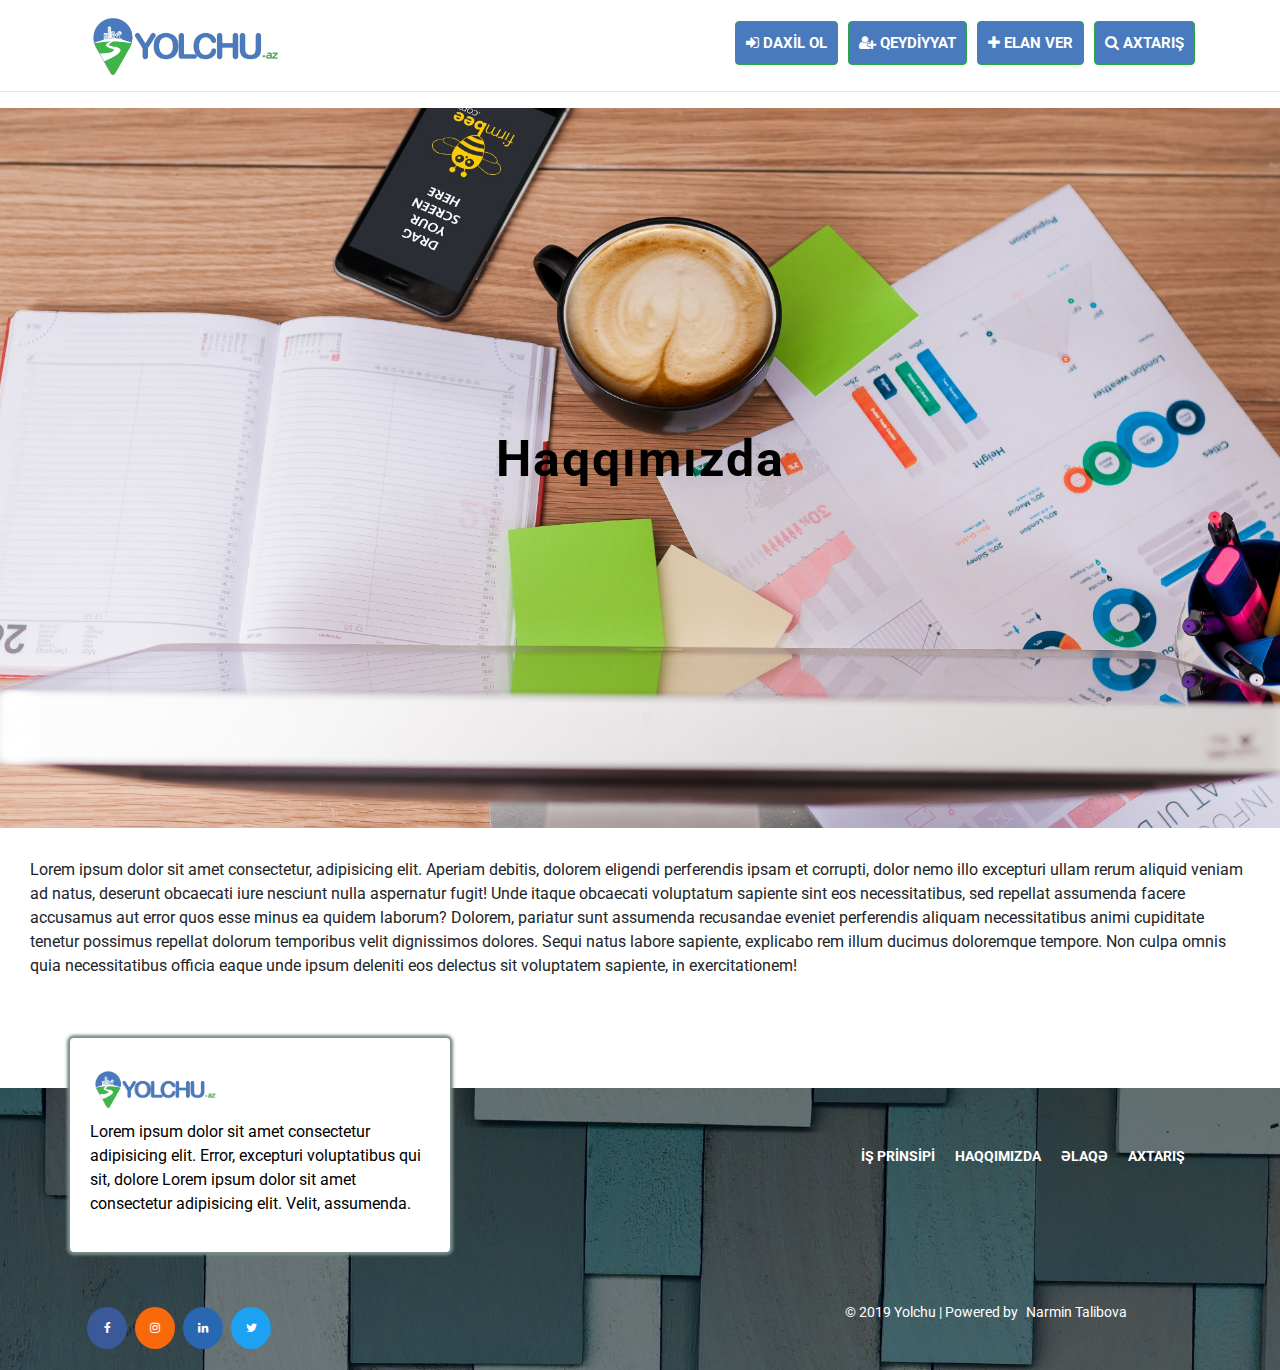
<file: about.html>
<!DOCTYPE html>
<html lang="en">
<head>
    <meta charset="UTF-8">
    <meta name="viewport" content="width=device-width, initial-scale=1.0">
    <meta name="description" content="Create website">
    <meta name="keywords" content="Html,Css,Bootstrap,Javascript">
    <meta name="author" content="Narmin Talibova">
    <!-- Css -->
    <link rel="stylesheet" href="css/style.css">
    <!-- Bootstrap -->
    <link rel="stylesheet" href="https://stackpath.bootstrapcdn.com/bootstrap/4.3.1/css/bootstrap.min.css">
    <!-- Font awesome -->
    <link rel="stylesheet" href="https://stackpath.bootstrapcdn.com/font-awesome/4.7.0/css/font-awesome.min.css">
    <!-- for calendar -->
    <link rel="stylesheet" href="datepicker/datepicker.css">
    <!-- google fonts -->
    <link href="https://fonts.googleapis.com/css?family=Roboto&display=swap" rel="stylesheet">
    	<!-- slick slider -->
   	<link rel="stylesheet" type="text/css" href="slick/slick.css"/>
   	<link rel="stylesheet" type="text/css" href="slick/slick-theme.css"/>
    <title>Yolchu.az</title>
</head>
<body>
  
    <header>
        <nav class="navbar navbar-expand-md p-md-0">
         <div class="container">
            <a class="navbar-brand" href="index.html">
                  <img src="images/logo.png" alt="logo">
                </a>
            <button class="navbar-toggler" type="button" data-toggle="collapse" data-target="#navbarResponsive" aria-controls="navbarResponsive" aria-expanded="false" aria-label="Toggle navigation">
                  <span class="menu-icon"><i class="fa fa-bars"></i></span>
                </button>
            
            <div class="collapse navbar-collapse" id="navbarResponsive">
              <div class="navbar-side">
                    <ul>
                    <li> <a href="login.html" class="btn btn-outline-success login shadow-none">
                     <i class="fa fa-sign-in"></i> DAXİL OL</a></li>
                    <li> <a href="register.html" class="btn btn-outline-success shadow-none">
                     <i class="fa fa-user-plus "></i> QEYDİYYAT</a></li>
                    <li><a href="advert.html" class="btn btn-outline-success shadow-none" >
                      <i class="fa fa-plus"></i> Elan ver</a>
                    </li>
                    <li><a href="#about" class="btn btn-outline-success shadow-none">
                     <i class="fa fa-search"></i> Axtarış</a></li>
                    </ul>
                </div>
            </div>
       </div>
        </nav>
      </header>


      <hr class="p-0 m-0">

      <!-- about-starts -->
        <div class="about-side mt-3">
            <div class="about-main">
                <p>Haqqımızda</p>  
          </div>
        <div class="about-content">
                <p>Lorem ipsum dolor sit amet consectetur, adipisicing elit. Aperiam debitis, dolorem eligendi perferendis ipsam et corrupti, dolor nemo illo excepturi ullam rerum aliquid veniam ad natus, deserunt obcaecati iure nesciunt nulla aspernatur fugit! Unde itaque obcaecati voluptatum sapiente sint eos necessitatibus, sed repellat assumenda facere accusamus aut error quos esse minus ea quidem laborum? Dolorem, pariatur sunt assumenda recusandae eveniet perferendis aliquam necessitatibus animi cupiditate tenetur possimus repellat dolorum temporibus velit dignissimos dolores. Sequi natus labore sapiente, explicabo rem illum ducimus doloremque tempore. Non culpa omnis quia necessitatibus officia eaque unde ipsum deleniti eos delectus sit voluptatem sapiente, in exercitationem!</p>
            </div>
        </div>
      <!-- about-ends -->



      <!-- footer-starts -->
      <footer>
        <div class="container">
          <div class="row">
            <div class="col-9 ml-3 ml-md-0 col-md-4 description">
                <div class="navbar-brand bottom-logo">
                    <img src="images/logo_white.png" alt="logo">
                </div>
                <div class="description-side">
                  <p>Lorem ipsum dolor sit amet consectetur adipisicing elit. Error, excepturi voluptatibus qui sit, dolore Lorem ipsum dolor sit amet consectetur adipisicing elit. Velit, assumenda.</p>
                </div>
            </div>

            <div class="col-12 col-md-8 pt-md-5 pb-3 pb-md-0">
                  <div class="bottom-nav pb-0">
                      <ul class="float-md-right">
                      <li><a href="principle.html">İŞ PRİNSİPİ</a></li>
                      <li><a href="about.html">HAQQIMIZDA</a></li>
                      <li><a href="contact.html">ƏLAQƏ</a></li>
                      <li><a href="#about">AXTARIŞ</a></li>
                      </ul>
                  </div> 
          </div>
          </div>

          <div class="row pb-3">
            <div class="col-md-8">
                <div class="social-icon">
                    <a href="#" class="round fa fa-facebook" title="facebook"></a>
                    <a href="#" class="round fa fa-instagram" title="instagram"></a>
                    <a href="#" class="round fa fa-linkedin" title="linkedin"></a>
                    <a href="#" class="round fa fa-twitter" title="twitter"></a>
                    </a> 
                </div>
            </div>

            <div class="col-md-4 pt-3 pt-md-0">
                <div class="all-rights">
                    &copy; 2019
                    <span>Yolchu | Powered by <a href="#" target="_blank">Narmin Talibova</a></span>
              </div>
            </div>
          </div>
      

        </div>
       
        
    
      </footer>
      <!-- footer ends -->


       <!-- scroll to top -->
      <a href="#" class="scrollTop">
          <i class="fa fa-angle-up"></i>
      </a>

    <!-- Optional JavaScript -->
   
    <!-- jQuery first, then Popper.js, then Bootstrap JS -->
     <!-- jquery -->
    <script src="https://code.jquery.com/jquery-3.4.1.js"></script>
    <script src="https://cdnjs.cloudflare.com/ajax/libs/popper.js/1.14.7/umd/popper.min.js"></script>
    <script src="https://stackpath.bootstrapcdn.com/bootstrap/4.3.1/js/bootstrap.min.js"></script>

  	<!-- slick slider -->
    <script type="text/javascript" src="slick/slick.min.js"></script>

    <!-- for calendar -->
  	<script src="datepicker/datepicker.js"></script>
    <script src="datepicker/mainpick.js"></script>

    <script src="js/slick.js"></script>
    <script src="js/main.js"></script>




</body>
</html>
</file>
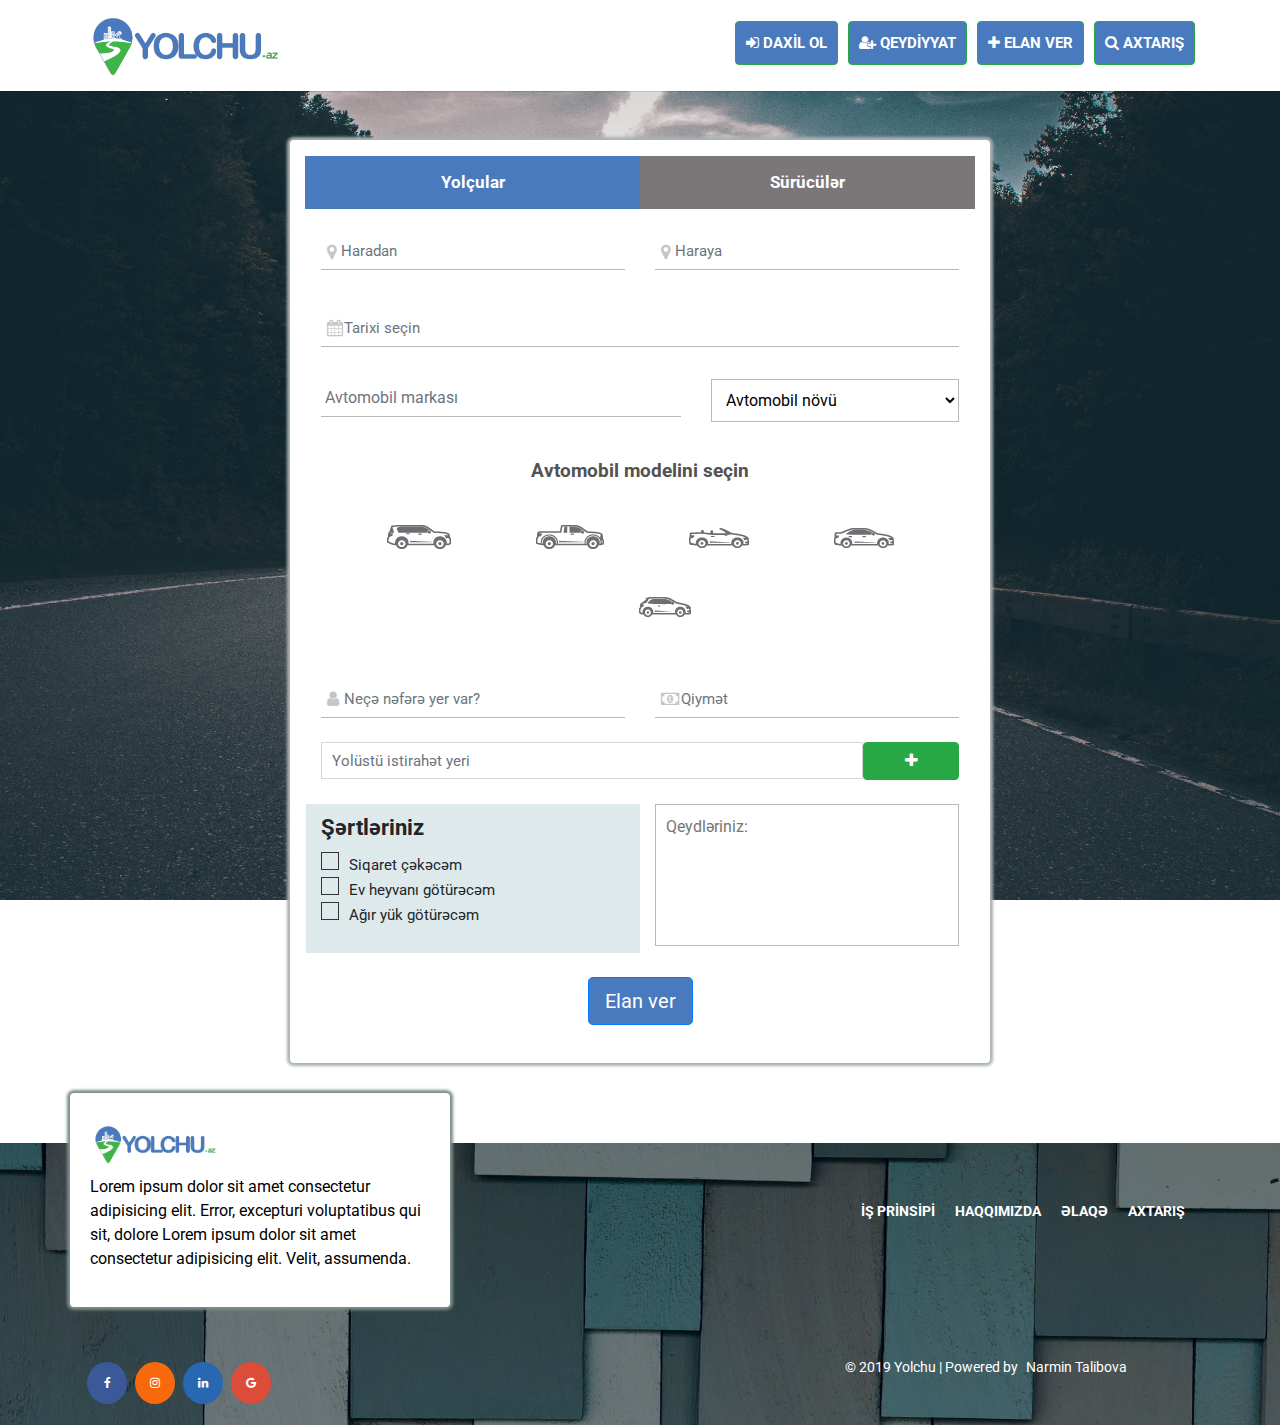
<file: advert.html>
<!DOCTYPE html>
<html lang="en">
<head>
    <meta charset="UTF-8">
    <meta name="viewport" content="width=device-width, initial-scale=1.0">
    <meta name="description" content="Create website">
    <meta name="keywords" content="Html,Css,Bootstrap,Javascript">
    <meta name="author" content="Narmin Talibova">
    <!-- Css -->
    <link rel="stylesheet" href="css/style.css">
    <!-- Bootstrap -->
    <link rel="stylesheet" href="https://stackpath.bootstrapcdn.com/bootstrap/4.3.1/css/bootstrap.min.css">
    <!-- Font awesome -->
    <link rel="stylesheet" href="https://stackpath.bootstrapcdn.com/font-awesome/4.7.0/css/font-awesome.min.css">
     <!-- google fonts -->
     <link href="https://fonts.googleapis.com/css?family=Roboto&display=swap" rel="stylesheet">
     <!-- for calendar -->
     <link rel="stylesheet" href="datepicker/datepicker.css">
    <title>Yolchu.az</title>
   
</head>
<body class="advert-body">
   
    
    <header>
        <nav class="navbar navbar-expand-md p-md-0">
         <div class="container">
            <a class="navbar-brand" href="index.html">
                  <img src="images/logo.png" alt="logo">
                </a>
            <button class="navbar-toggler" type="button" data-toggle="collapse" data-target="#navbarResponsive" aria-controls="navbarResponsive" aria-expanded="false" aria-label="Toggle navigation">
                  <span class="menu-icon"><i class="fa fa-bars"></i></span>
                </button>
            
            <div class="collapse navbar-collapse" id="navbarResponsive">
              <div class="navbar-side">
                    <ul>
                    <li> <a href="login.html" class="btn btn-outline-success login shadow-none">
                     <i class="fa fa-sign-in"></i> DAXİL OL</a></li>
                    <li> <a href="register.html" class="btn btn-outline-success shadow-none">
                     <i class="fa fa-user-plus "></i> QEYDİYYAT</a></li>
                    <li><a href="advert.html" class="btn btn-outline-success shadow-none" >
                      <i class="fa fa-plus"></i> Elan ver</a>
                    </li>
                    <li><a href="#about" class="btn btn-outline-success shadow-none">
                     <i class="fa fa-search"></i> Axtarış</a></li>
                    </ul>
                </div>
            </div>
       </div>
        </nav>
      </header>


    <hr class="p-0 m-0">
     <div class="main-side mt-5 mb-2">
        <div class="container pt-3">
          <button class="tablink border-none" onclick="openPage('Passenger',this,'#497ABD')" id="defaultOpen">Yolçular</button>
          <button class="tablink border-none" onclick="openPage('Driver',this,'#497ABD')">Sürücülər</button> 
          <div id="Passenger" class="tabcontent">
            <form action="">
            <div class="row mt-5">
                <div class="col-6">
                    <div class="form-group ">
                        <div class="autocomplete">
                           <div class="place-date">
                               <i class="fa fa-map-marker"></i>
                             </div>
                            <input id="from" type="text" autocomplete="off" class="form-control" name="where" placeholder="Haradan">
                          </div>
                       </div>
                </div>
                <div class="col-6">
                    <div class="form-group ">
                        <div class="autocomplete">
                           <div class="place-date">
                               <i class="fa fa-map-marker"></i>
                             </div>
                            <input id="to" type="text" autocomplete="off" class="form-control" name="where" placeholder="Haraya">
                          </div>
                       </div>
                </div>
            </div>
            <div class="row mt-4">
              <div class="col-12">
                <div class="place-date">
                        <i class="fa fa-calendar"></i>
                 </div>
                <input type="text" id='datepicker3' class="form-control padding" placeholder="Tarixi seçin" readonly="readonly"/>
          </div>
            </div>
            <div class="row mt-3">
                    <div class="col-12 col-md-7 mt-3">
                        <div class="form-group ">
                        <div class="autocomplete">
                            <input id="choose-marka" type="text" autocomplete="off" class="form-control" name="model" placeholder="Avtomobil markası">
                          </div>
                      </div>
                    </div>
                    <div class="col-12 col-md-5 mt-3">
                      <select>
                        <option value="">Avtomobil növü</option>
                        <option value="">Fərdi</option>
                        <option value="">Taksi</option>
                      </select>
                    </div>
                     
                </div>
                <div class="row mt-4 model-car">
                    <div class="col-12 text-center">
                        <span >Avtomobil modelini seçin</span>
                </div>
                  <div class="col-12 mt-4">
                      <div class="image-side text-center">
                        <img src="images/wel-ic-1.png" alt="suv" class="p-3">
                        <img src="images/wel-ic-2.png" alt="pickup" class="ml-3 ml-md-5 p-3">
                        <img src="images/wel-ic-3.png" alt="convertible" class="ml-3 ml-md-5 p-3">
                        <img src="images/wel-ic-4.png" alt="sedan" class="ml-3 ml-md-5 p-3 mt-3 mt-md-0">
                        <img src="images/wel-ic-5.png" alt="coupe" class="ml-3 ml-md-5 p-3 mt-3">
                      </div>
                  </div>
              </div>
              <div class="row mt-5">
                <div class="col-md-6">
                  <div class="place-date">
                    <i class="fa fa-user"></i>
                  </div>
                  <input type="number" min="0" class="form-control padding" placeholder="Neçə nəfərə yer var?">
              </div>
              <div class="col-md-6 mt-3 mt-md-0">
                      <div class="place-date">
                         <i class="fa fa-money"></i>
                      </div>
                      <input type="number" max="10000" class="form-control padding price" placeholder="Qiymət">
              </div>
            </div>

           
         
              
                <div class="form-group mt-4">  
                     <form name="add_name" id="add_name">  
                          <div class="table-responsive">  
                               <table class="w-100" id="dynamic_field">  
                                    <tr>  
                                         <td><input type="text" name="name[]" placeholder="Yolüstü istirahət yeri" class="form-control name_list bordered w-100" autocomplete="off" /></td>  
                                         <td><button type="button" name="add" id="add" class="btn btn-success shadow-none w-100">
                                           <i class="fa fa-plus"></i>
                                         </button></td>  
                                    </tr>  
                               </table>    
                          </div>  
                     </form>  
                </div>  
             
              
             
          
            <div class="row mt-4">
                <div class="col-12 condition col-md-6">
                  <label for="condition">Şərtləriniz</label>
                  <div><input type="checkbox"><span>Siqaret çəkəcəm</span> </div>
                  <div><input type="checkbox"><span>Ev heyvanı götürəcəm</span> </div>
                  <div><input type="checkbox"><span>Ağır yük götürəcəm</span></div>
                  
                </div>
                <div class="col-12 col-md-6 notes mt-3 mt-md-0">
                   <textarea name="" placeholder="Qeydləriniz:" rows="5" class="w-100"></textarea>
                </div>
               
              </div>
              <div class="row mt-4 mb-2 justify-content-center">
                  <button type="submit" class="btn btn-primary btn-lg">Elan ver</button>
              </div>
        </form>

        </div>


        <div id="Driver" class="tabcontent">
          <form action="">
            <div class="row mt-5">
                <div class="col-6">
                  <div class="autocomplete">
                    <div class="place-date">
                        <i class="fa fa-map-marker"></i>
                      </div>
                     <input id="from-2" type="text" autocomplete="off" class="form-control" name="where" placeholder="Haradan">
                   </div>
                </div>
                <div class="col-6">
                  <div class="autocomplete">
                    <div class="place-date">
                        <i class="fa fa-map-marker"></i>
                      </div>
                     <input id="to-2" type="text" autocomplete="off" class="form-control" name="where" placeholder="Haraya">
                   </div>
                </div>
            </div>
            <div class="row mt-4">
              <div class="col-12">
                <div class="place-date">
                        <i class="fa fa-calendar"></i>
                 </div>
                <input type="text" id='datepicker4' class="form-control padding" placeholder="Tarixi seçin" readonly="readonly"/>
              </div>
            </div>

            <div class="row mt-4 p-3 week">
              <div class="col-4 col-md-3">
                <input type="checkbox"><span class="pl-2">B.e.</span>
               </div>
               <div class="col-4 col-md-3">
                  <input type="checkbox"><span class="pl-2">Ç.a.</span>
                 </div>
                <div class="col-4 col-md-3">
                    <input type="checkbox"><span class="pl-2">Ç.</span>
                 </div>
                 <div class="col-4 col-md-3">
                    <input type="checkbox"><span class="pl-2">C.a.</span>
                  </div>
                  <div class="col-4 col-md-3">
                      <input type="checkbox"><span class="pl-2">C.</span>
                    </div>
                  <div class="col-4 col-md-3">
                      <input type="checkbox"><span class="pl-2">Ş.</span>
                  </div>
                    <div class="col-4 col-md-3">
                      <input type="checkbox"><span class="pl-2">B.</span>
                   </div>
            </div>

            <!-- end -->

            <div class="row mt-3">
                    <div class="col-12 col-md-7 mt-3">
                      <div class="form-group ">
                        <div class="autocomplete">
                            <input id="choose-marka-2" type="text" autocomplete="off" class="form-control" name="model" placeholder="Avtomobil markası">
                          </div>
                      </div>
                    </div>
                    <div class="col-12 col-md-5 mt-3">
                      <select>
                        <option value="">Avtomobil növü</option>
                        <option value="">Fərdi</option>
                        <option value="">Taksi</option>
                      </select>
                    </div>
                     
                </div>
                <div class="row mt-4 model-car">
                    <div class="col-12 text-center">
                        <span >Avtomobil modelini seçin</span>
                </div>
                  <div class="col-12 mt-4">
                      <div class="image-side text-center">
                        <img src="images/wel-ic-1.png" alt="suv" class="p-3">
                        <img src="images/wel-ic-2.png" alt="pickup" class="ml-3 ml-md-5 p-3">
                        <img src="images/wel-ic-3.png" alt="convertible" class="ml-3 ml-md-5 p-3">
                        <img src="images/wel-ic-4.png" alt="sedan" class="ml-3 ml-md-5 p-3 mt-3">
                        <img src="images/wel-ic-5.png" alt="coupe" class="ml-3 ml-md-5 p-3 mt-3">
                      </div>
                  </div>
              </div>
              <div class="row mt-5">
                <div class="col-md-6">
                  <div class="place-date">
                    <i class="fa fa-user"></i>
                  </div>
                  <input type="number" min="0" class="form-control padding" placeholder="Neçə nəfərə yer var?">
              </div>
              <div class="col-md-6 mt-3 mt-md-0">
                      <div class="place-date">
                         <i class="fa fa-money"></i>
                      </div>
                      <input type="number" class="form-control padding price" placeholder="Qiymət">
              </div>
            </div>

            <div class="form-group mt-4">  
                <form name="add_name" id="add_name">  
                     <div class="table-responsive">  
                          <table class="w-100" id="dynamic_field-2">  
                               <tr>  
                                    <td><input type="text" name="name[]" placeholder="Yolüstü istirahət yeri" class="form-control name_list bordered w-100" autocomplete="off" /></td>  
                                    <td><button type="button" name="add" id="add-2" class="btn btn-success shadow-none w-100">
                                      <i class="fa fa-plus"></i>
                                    </button></td>  
                               </tr>  
                          </table>    
                     </div>  
                </form>  
           </div>  

            
            
            <div class="row mt-4">
                <div class="col-12 condition col-md-6">
                  <label for="condition">Şərtləriniz</label>
                  <div><input type="checkbox"><span>Siqaret çəkəcəm</span> </div>
                  <div><input type="checkbox"><span>Ev heyvanı götürəcəm</span> </div>
                  <div><input type="checkbox"><span>Ağır yük götürəcəm</span></div>
                  
                </div>
                <div class="col-12 col-md-6 notes mt-3 mt-md-0">
                   <textarea name="" placeholder="Qeydləriniz:" rows="5" class="w-100"></textarea>
                </div>
               
              </div>
              <div class="row mt-4 mb-2 justify-content-center">
                  <button type="submit" class="btn btn-primary btn-lg">Elan ver</button>
              </div>
        </form>

        </div>


        </div>

    </div> 
    



    


        <!-- footer-starts -->
      <footer>
        <div class="container">
          <div class="row">
            <div class="col-9 ml-3 ml-md-0 col-md-4 description">
                <div class="navbar-brand bottom-logo">
                    <img src="images/logo_white.png" alt="logo">
                </div>
                <div class="description-side">
                  <p>Lorem ipsum dolor sit amet consectetur adipisicing elit. Error, excepturi voluptatibus qui sit, dolore Lorem ipsum dolor sit amet consectetur adipisicing elit. Velit, assumenda.</p>
                </div>
            </div>

            <div class="col-12 col-md-8 pt-md-5 pb-3 pb-md-0">
                  <div class="bottom-nav pb-0">
                      <ul class="float-md-right">
                      <li><a href="principle.html">İŞ PRİNSİPİ</a></li>
                      <li><a href="about.html">HAQQIMIZDA</a></li>
                      <li><a href="contact.html">ƏLAQƏ</a></li>
                      <li><a href="#about">AXTARIŞ</a></li>
                      </ul>
                  </div> 
          </div>
          </div>

          <div class="row pb-3">
            <div class="col-md-8">
                <div class="social-icon">
                    <a href="#" class="round fa fa-facebook"></a>
                    <a href="#" class="round fa fa-instagram"></a>
                    <a href="#" class="round fa fa-linkedin"></a>
                    <a href="#" class="round fa fa-google"></a>
                    </a> 
                </div>
            </div>

            <div class="col-md-4 pt-3 pt-md-0">
                <div class="all-rights">
                    &copy; 2019
                    <span>Yolchu | Powered by <a href="#" target="_blank">Narmin Talibova</a></span>
              </div>
            </div>
          </div>
      

        </div>
       
        
    
      </footer>
      <!-- footer ends -->

      
    

          <!-- scroll to top -->
      <a href="#" class="scrollTop">
        <i class="fa fa-angle-up"></i>
      </a>
   
    <!-- Optional JavaScript -->
   
    <!-- jQuery first, then Popper.js, then Bootstrap JS -->
    <script src="https://code.jquery.com/jquery-3.4.1.js"></script>
    <script src="https://cdnjs.cloudflare.com/ajax/libs/popper.js/1.14.7/umd/popper.min.js"></script>
    <script src="https://stackpath.bootstrapcdn.com/bootstrap/4.3.1/js/bootstrap.min.js"></script>

  

     <!-- for calendar -->
  	<script src="datepicker/datepicker.js"></script>
    <script src="datepicker/mainpick.js"></script>

    <script src="js/advert.js"></script>

   <script>
     

  
   
   
   </script>
</body>
</html>
</file>
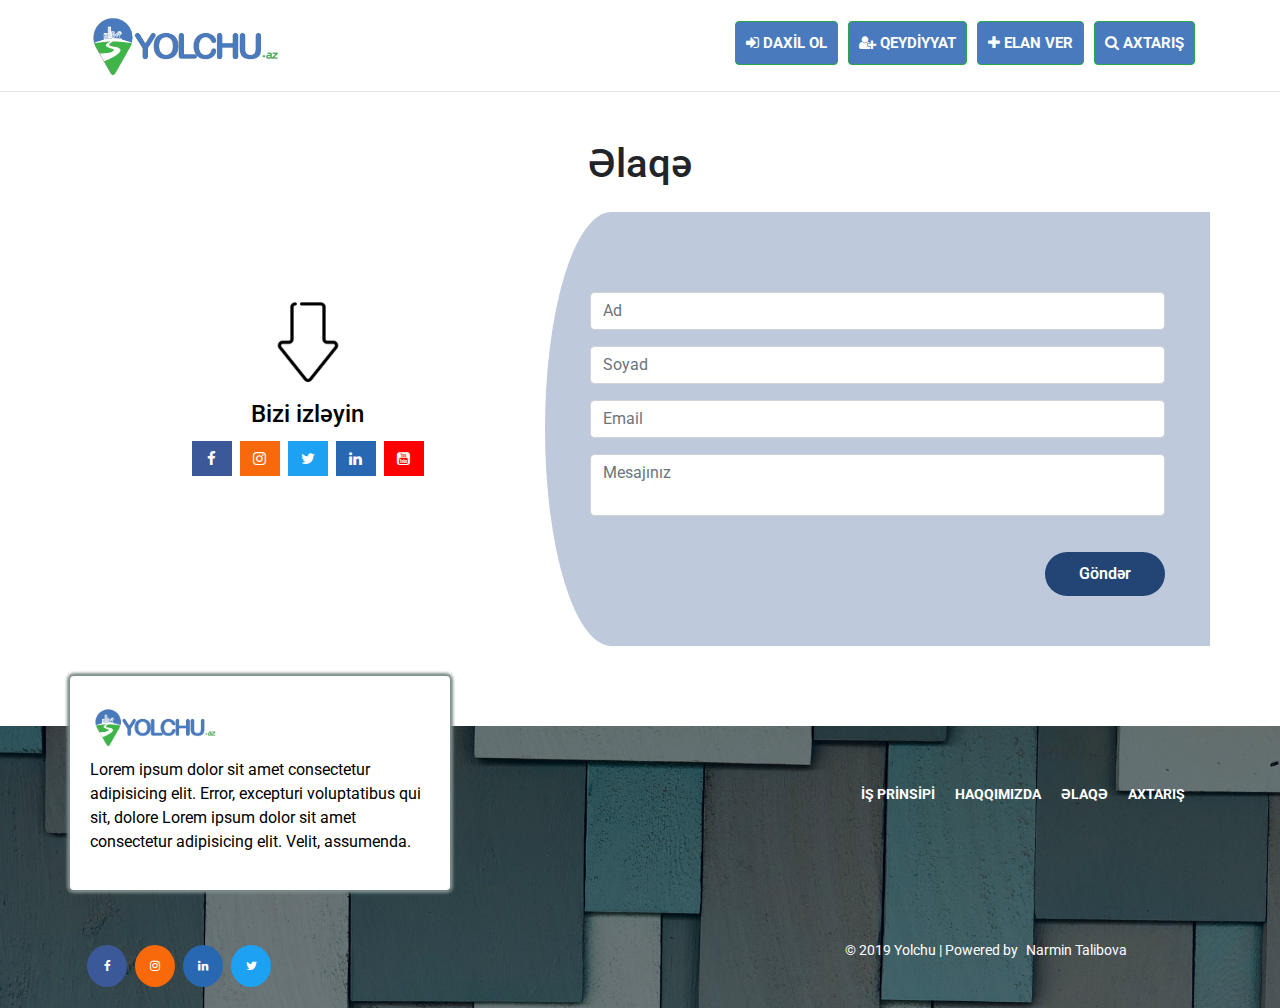
<file: contact.html>
<!DOCTYPE html>
<html lang="en">
<head>
    <meta charset="UTF-8">
    <meta name="viewport" content="width=device-width, initial-scale=1.0">
    <meta name="description" content="Create website">
    <meta name="keywords" content="Html,Css,Bootstrap,Javascript">
    <meta name="author" content="Narmin Talibova">
    <!-- Css -->
    <link rel="stylesheet" href="css/style.css">
    <!-- Bootstrap -->
    <link rel="stylesheet" href="https://stackpath.bootstrapcdn.com/bootstrap/4.3.1/css/bootstrap.min.css">
    <!-- Font awesome -->
    <link rel="stylesheet" href="https://stackpath.bootstrapcdn.com/font-awesome/4.7.0/css/font-awesome.min.css">
    <!-- for calendar -->
    <link rel="stylesheet" href="datepicker/datepicker.css">
    <!-- google fonts -->
    <link href="https://fonts.googleapis.com/css?family=Roboto&display=swap" rel="stylesheet">
    	<!-- slick slider -->
   	<link rel="stylesheet" type="text/css" href="slick/slick.css"/>
   	<link rel="stylesheet" type="text/css" href="slick/slick-theme.css"/>
    <title>Yolchu.az</title>
</head>
<body>
  
    <header>
        <nav class="navbar navbar-expand-md p-md-0">
         <div class="container">
            <a class="navbar-brand" href="index.html">
                  <img src="images/logo.png" alt="logo">
                </a>
            <button class="navbar-toggler" type="button" data-toggle="collapse" data-target="#navbarResponsive" aria-controls="navbarResponsive" aria-expanded="false" aria-label="Toggle navigation">
                  <span class="menu-icon"><i class="fa fa-bars"></i></span>
                </button>
            
            <div class="collapse navbar-collapse" id="navbarResponsive">
              <div class="navbar-side">
                    <ul>
                    <li> <a href="login.html" class="btn btn-outline-success login shadow-none">
                     <i class="fa fa-sign-in"></i> DAXİL OL</a></li>
                    <li> <a href="register.html" class="btn btn-outline-success shadow-none">
                     <i class="fa fa-user-plus "></i> QEYDİYYAT</a></li>
                    <li><a href="advert.html" class="btn btn-outline-success shadow-none" >
                      <i class="fa fa-plus"></i> Elan ver</a>
                    </li>
                    <li><a href="#about" class="btn btn-outline-success shadow-none">
                     <i class="fa fa-search"></i> Axtarış</a></li>
                    </ul>
                </div>
            </div>
       </div>
        </nav>
      </header>

      <hr class="m-0 p-0">
  


      <!-- contact-starts -->

        <div class="contact-side" id="contact">
          <h1 class="text-center mt-5 mb-0 mb-md-4">Əlaqə</h1>
           
          <div class="container">
              <div class="row">
                  <div class="col-md-5 contact-left">
                  <img src="images/arrow.png" alt="arrow down">
                    <h4>Bizi izləyin</h4>
                    <div class="social-icon social-contact">
                        <a href="#" class="fa fa-facebook" title="facebook"></a>
                        <a href="#" class="fa fa-instagram" title="instagram"></a>
                        <a href="#" class="fa fa-twitter" title="twitter"></a>
                        <a href="#" class="fa fa-linkedin"v title="linkedin"></a>
                        <a href="#" class="fa fa-youtube-square" title="youtube"></a>
                        </a> 
                    </div>
                  </div>
                  <div class="col-md-7 contact-right">
                    <div class="contact-form">
                      <div class="form-group"><input type="text" class="form-control" placeholder="Ad" required></div>
                      <div class="form-group"><input type="text" class="form-control" placeholder="Soyad" required></div>
                      <div class="form-group"><input type="email" class="form-control" placeholder="Email" required></div>
                      <div class="form-group"><textarea class="form-control" name="" id="" placeholder="Mesajınız" class="w-100"></textarea></div>
                      <button type="submit" class="btn btn-primary shadow-none">Göndər</button>
                    </div>
                  </div>
                </div>	
               
              
            </div>
          
        </div>


      <!-- contact-ends -->



      <!-- footer-starts -->
      <footer>
        <div class="container">
          <div class="row">
            <div class="col-9 ml-3 ml-md-0 col-md-4 description">
                <div class="navbar-brand bottom-logo">
                    <img src="images/logo_white.png" alt="logo">
                </div>
                <div class="description-side">
                  <p>Lorem ipsum dolor sit amet consectetur adipisicing elit. Error, excepturi voluptatibus qui sit, dolore Lorem ipsum dolor sit amet consectetur adipisicing elit. Velit, assumenda.</p>
                </div>
            </div>

            <div class="col-12 col-md-8 pt-md-5 pb-3 pb-md-0">
                  <div class="bottom-nav pb-0">
                      <ul class="float-md-right">
                      <li><a href="principle.html">İŞ PRİNSİPİ</a></li>
                      <li><a href="about.html">HAQQIMIZDA</a></li>
                      <li><a href="contact.html">ƏLAQƏ</a></li>
                      <li><a href="#about">AXTARIŞ</a></li>
                      </ul>
                  </div> 
          </div>
          </div>

          <div class="row pb-3">
            <div class="col-md-8">
                <div class="social-icon">
                    <a href="#" class="round fa fa-facebook" title="facebook"></a>
                    <a href="#" class="round fa fa-instagram" title="instagram"></a>
                    <a href="#" class="round fa fa-linkedin" title="linkedin"></a>
                    <a href="#" class="round fa fa-twitter" title="twitter"></a>
                    </a> 
                </div>
            </div>

            <div class="col-md-4 pt-3 pt-md-0">
                <div class="all-rights">
                    &copy; 2019
                    <span>Yolchu | Powered by <a href="#" target="_blank">Narmin Talibova</a></span>
              </div>
            </div>
          </div>
      

        </div>
       
        
    
      </footer>
      <!-- footer ends -->


       <!-- scroll to top -->
      <a href="#" class="scrollTop">
          <i class="fa fa-angle-up"></i>
      </a>

    <!-- Optional JavaScript -->
   
    <!-- jQuery first, then Popper.js, then Bootstrap JS -->
     <!-- jquery -->
    <script src="https://code.jquery.com/jquery-3.4.1.js"></script>
    <script src="https://cdnjs.cloudflare.com/ajax/libs/popper.js/1.14.7/umd/popper.min.js"></script>
    <script src="https://stackpath.bootstrapcdn.com/bootstrap/4.3.1/js/bootstrap.min.js"></script>

  	<!-- slick slider -->
    <script type="text/javascript" src="slick/slick.min.js"></script>

    <!-- for calendar -->
  	<script src="datepicker/datepicker.js"></script>
    <script src="datepicker/mainpick.js"></script>

    <script src="js/slick.js"></script>
    <script src="js/main.js"></script>



    

</body>
</html>
</file>
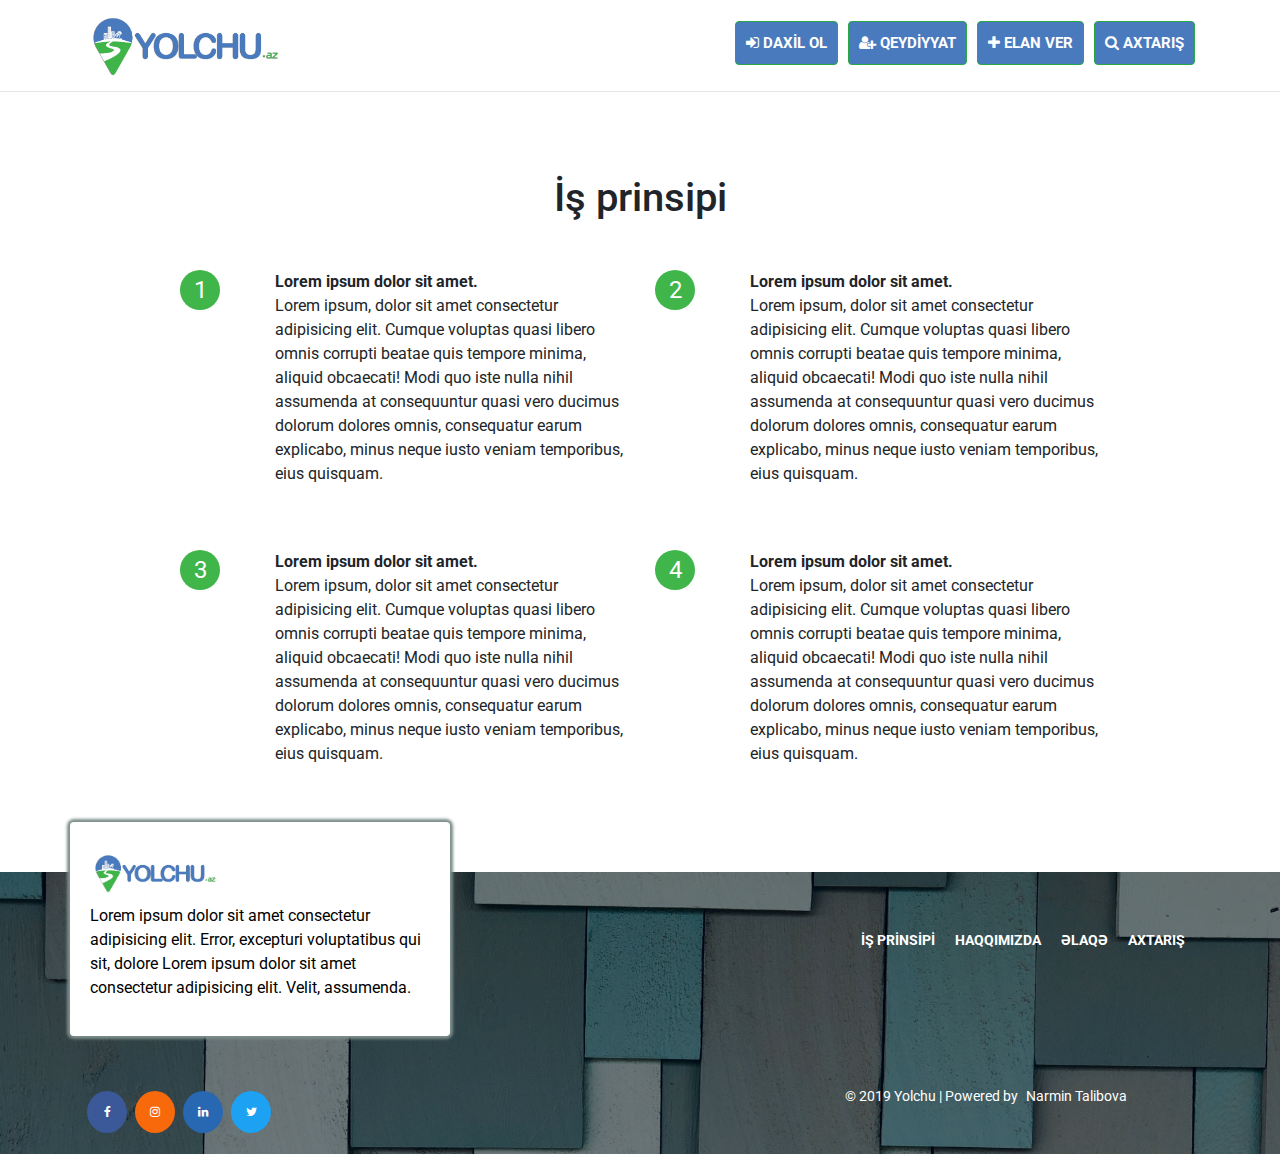
<file: principle.html>
<!DOCTYPE html>
<html lang="en">
<head>
    <meta charset="UTF-8">
    <meta name="viewport" content="width=device-width, initial-scale=1.0">
    <meta name="description" content="Create website">
    <meta name="keywords" content="Html,Css,Bootstrap,Javascript">
    <meta name="author" content="Narmin Talibova">
    <!-- Css -->
    <link rel="stylesheet" href="css/style.css">
    <!-- Bootstrap -->
    <link rel="stylesheet" href="https://stackpath.bootstrapcdn.com/bootstrap/4.3.1/css/bootstrap.min.css">
    <!-- Font awesome -->
    <link rel="stylesheet" href="https://stackpath.bootstrapcdn.com/font-awesome/4.7.0/css/font-awesome.min.css">
    <!-- for calendar -->
    <link rel="stylesheet" href="datepicker/datepicker.css">
    <!-- google fonts -->
    <link href="https://fonts.googleapis.com/css?family=Roboto&display=swap" rel="stylesheet">
    	<!-- slick slider -->
   	<link rel="stylesheet" type="text/css" href="slick/slick.css"/>
   	<link rel="stylesheet" type="text/css" href="slick/slick-theme.css"/>
    <title>Yolchu.az</title>
</head>
<body>
  
    <header>
        <nav class="navbar navbar-expand-md p-md-0">
         <div class="container">
            <a class="navbar-brand" href="index.html">
                  <img src="images/logo.png" alt="logo">
                </a>
            <button class="navbar-toggler" type="button" data-toggle="collapse" data-target="#navbarResponsive" aria-controls="navbarResponsive" aria-expanded="false" aria-label="Toggle navigation">
                  <span class="menu-icon"><i class="fa fa-bars"></i></span>
                </button>
            
            <div class="collapse navbar-collapse" id="navbarResponsive">
              <div class="navbar-side">
                    <ul>
                    <li> <a href="login.html" class="btn btn-outline-success login shadow-none">
                     <i class="fa fa-sign-in"></i> DAXİL OL</a></li>
                    <li> <a href="register.html" class="btn btn-outline-success shadow-none">
                     <i class="fa fa-user-plus "></i> QEYDİYYAT</a></li>
                    <li><a href="advert.html" class="btn btn-outline-success shadow-none" >
                      <i class="fa fa-plus"></i> Elan ver</a>
                    </li>
                    <li><a href="#about" class="btn btn-outline-success shadow-none">
                     <i class="fa fa-search"></i> Axtarış</a></li>
                    </ul>
                </div>
            </div>
       </div>
        </nav>
      </header>

      <hr class="m-0 p-0">
  


      <!-- principle starts -->
      <div class="container mt-5 principle">
          <h1 class="text-center mt-4 mb-5">İş prinsipi</h1>
          <div class="row d-flex justify-content-center">
              <div class="col-2 col-md-1">
                <div class="count-element">1</div>
              </div>

              <div class="col-9 col-md-4">
                <strong>Lorem ipsum dolor sit amet.</strong>
                <p>Lorem ipsum, dolor sit amet consectetur adipisicing elit. Cumque voluptas quasi libero omnis corrupti beatae quis tempore minima, aliquid obcaecati! Modi quo iste nulla nihil assumenda at consequuntur quasi vero ducimus dolorum dolores omnis, consequatur earum explicabo, minus neque iusto veniam temporibus, eius quisquam. </p>
          </div>
          <div class="col-2 col-md-1">
            <div class="count-element mt-4 mt-md-0">2</div>
          </div>

          <div class="col-9 col-md-4 mt-4 mt-md-0">
              <strong>Lorem ipsum dolor sit amet.</strong>
            <p>Lorem ipsum, dolor sit amet consectetur adipisicing elit. Cumque voluptas quasi libero omnis corrupti beatae quis tempore minima, aliquid obcaecati! Modi quo iste nulla nihil assumenda at consequuntur quasi vero ducimus dolorum dolores omnis, consequatur earum explicabo, minus neque iusto veniam temporibus, eius quisquam. </p>
       
        </div>
          </div>

          <div class="row d-flex justify-content-center mt-md-5">
            <div class="col-2 col-md-1">
              <div class="count-element mt-4 mt-md-0">3</div>
            </div>

            <div class="col-9 col-md-4 mt-4 mt-md-0">
              <strong>Lorem ipsum dolor sit amet.</strong>
              <p>Lorem ipsum, dolor sit amet consectetur adipisicing elit. Cumque voluptas quasi libero omnis corrupti beatae quis tempore minima, aliquid obcaecati! Modi quo iste nulla nihil assumenda at consequuntur quasi vero ducimus dolorum dolores omnis, consequatur earum explicabo, minus neque iusto veniam temporibus, eius quisquam. </p>
        </div>
        <div class="col-2 col-md-1">
          <div class="count-element mt-4 mt-md-0">4</div>
        </div>

        <div class="col-9 col-md-4 mt-4 mt-md-0">
            <strong>Lorem ipsum dolor sit amet.</strong>
          <p>Lorem ipsum, dolor sit amet consectetur adipisicing elit. Cumque voluptas quasi libero omnis corrupti beatae quis tempore minima, aliquid obcaecati! Modi quo iste nulla nihil assumenda at consequuntur quasi vero ducimus dolorum dolores omnis, consequatur earum explicabo, minus neque iusto veniam temporibus, eius quisquam. </p>
     
    </div>
        </div>
      </div>

      <!-- principle ends -->



      <!-- footer-starts -->
      <footer>
        <div class="container">
          <div class="row">
            <div class="col-9 ml-3 ml-md-0 col-md-4 description">
                <div class="navbar-brand bottom-logo">
                    <img src="images/logo_white.png" alt="logo">
                </div>
                <div class="description-side">
                  <p>Lorem ipsum dolor sit amet consectetur adipisicing elit. Error, excepturi voluptatibus qui sit, dolore Lorem ipsum dolor sit amet consectetur adipisicing elit. Velit, assumenda.</p>
                </div>
            </div>

            <div class="col-12 col-md-8 pt-md-5 pb-3 pb-md-0">
                  <div class="bottom-nav pb-0">
                      <ul class="float-md-right">
                      <li><a href="#principle">İŞ PRİNSİPİ</a></li>
                      <li><a href="about.html">HAQQIMIZDA</a></li>
                      <li><a href="contact.html">ƏLAQƏ</a></li>
                      <li><a href="#about">AXTARIŞ</a></li>
                      </ul>
                  </div> 
          </div>
          </div>

          <div class="row pb-3">
            <div class="col-md-8">
                <div class="social-icon">
                    <a href="#" class="round fa fa-facebook" title="facebook"></a>
                    <a href="#" class="round fa fa-instagram" title="instagram"></a>
                    <a href="#" class="round fa fa-linkedin" title="linkedin"></a>
                    <a href="#" class="round fa fa-twitter" title="twitter"></a>
                    </a> 
                </div>
            </div>

            <div class="col-md-4 pt-3 pt-md-0">
                <div class="all-rights">
                    &copy; 2019
                    <span>Yolchu | Powered by <a href="#" target="_blank">Narmin Talibova</a></span>
              </div>
            </div>
          </div>
      

        </div>
       
        
    
      </footer>
      <!-- footer ends -->


       <!-- scroll to top -->
      <a href="#" class="scrollTop">
          <i class="fa fa-angle-up"></i>
      </a>

    <!-- Optional JavaScript -->
   
    <!-- jQuery first, then Popper.js, then Bootstrap JS -->
     <!-- jquery -->
    <script src="https://code.jquery.com/jquery-3.4.1.js"></script>
    <script src="https://cdnjs.cloudflare.com/ajax/libs/popper.js/1.14.7/umd/popper.min.js"></script>
    <script src="https://stackpath.bootstrapcdn.com/bootstrap/4.3.1/js/bootstrap.min.js"></script>

  	<!-- slick slider -->
    <script type="text/javascript" src="slick/slick.min.js"></script>

    <!-- for calendar -->
  	<script src="datepicker/datepicker.js"></script>
    <script src="datepicker/mainpick.js"></script>

    <script src="js/slick.js"></script>
    <script src="js/main.js"></script>



    
   
</body>
</html>
</file>
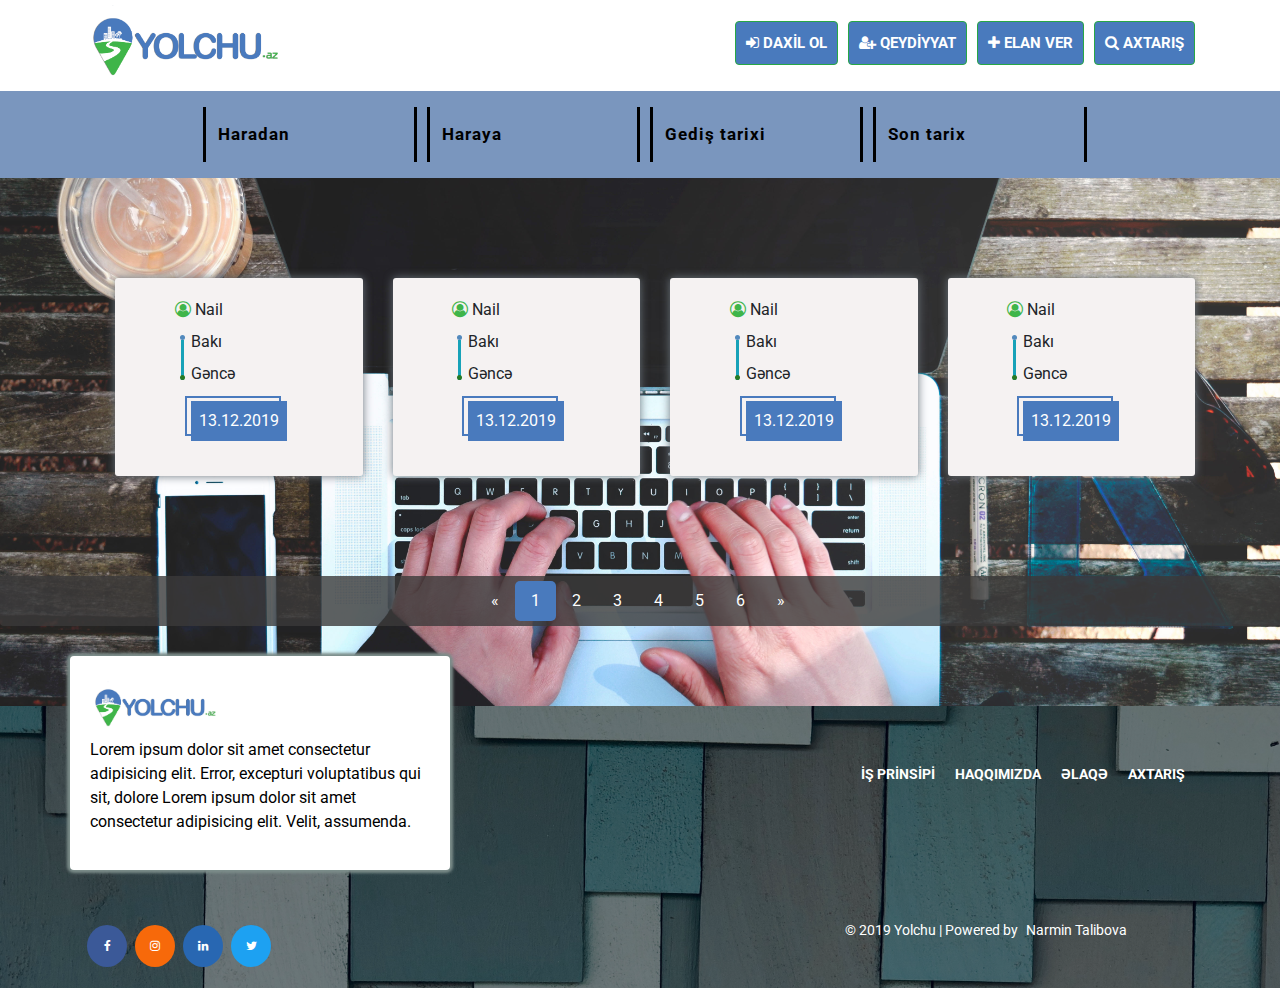
<file: search.html>
<!DOCTYPE html>
<html lang="en">
<head>
    <meta charset="UTF-8">
    <meta name="viewport" content="width=device-width, initial-scale=1.0">
    <meta name="description" content="Create website">
    <meta name="keywords" content="Html,Css,Bootstrap,Javascript">
    <meta name="author" content="Narmin Talibova">
    <!-- Css -->
    <link rel="stylesheet" href="css/style.css">
    <!-- Bootstrap -->
    <link rel="stylesheet" href="https://stackpath.bootstrapcdn.com/bootstrap/4.3.1/css/bootstrap.min.css">
    <!-- Font awesome -->
    <link rel="stylesheet" href="https://stackpath.bootstrapcdn.com/font-awesome/4.7.0/css/font-awesome.min.css">
    <!-- for calendar -->
    <link rel="stylesheet" href="datepicker/datepicker.css">
    <!-- google fonts -->
    <link href="https://fonts.googleapis.com/css?family=Roboto&display=swap" rel="stylesheet">
    	<!-- slick slider -->
   	<link rel="stylesheet" type="text/css" href="slick/slick.css"/>
   	<link rel="stylesheet" type="text/css" href="slick/slick-theme.css"/>
    <title>Yolchu.az</title>
</head>
<body class="search-body">
  

  <header>
    <nav class="navbar navbar-expand-md p-md-0">
     <div class="container">
        <a class="navbar-brand" href="index.html">
              <img src="images/logo.png" alt="logo">
            </a>
        <button class="navbar-toggler" type="button" data-toggle="collapse" data-target="#navbarResponsive" aria-controls="navbarResponsive" aria-expanded="false" aria-label="Toggle navigation">
              <span class="menu-icon"><i class="fa fa-bars"></i></span>
            </button>
        
        <div class="collapse navbar-collapse" id="navbarResponsive">
          <div class="navbar-side">
                <ul>
                <li> <a href="login.html" class="btn btn-outline-success login shadow-none">
                 <i class="fa fa-sign-in"></i> DAXİL OL</a></li>
                <li> <a href="register.html" class="btn btn-outline-success shadow-none">
                 <i class="fa fa-user-plus "></i> QEYDİYYAT</a></li>
                <li><a href="advert.html" class="btn btn-outline-success shadow-none" >
                  <i class="fa fa-plus"></i> Elan ver</a>
                </li>
                <li><a href="search.html" class="btn btn-outline-success shadow-none">
                 <i class="fa fa-search"></i> Axtarış</a></li>
                </ul>
            </div>
        </div>
   </div>
    </nav>
  </header>


      <!-- search starts -->
      <div class="container-fluid border-box search-side">
          <div class="row py-3 justify-content-center">
              <div class="col-5 col-md-2">
                  Haradan
                  <span></span>
                  <span></span>
                  <span></span>
                  <span></span>
                  <span></span>
                  <span></span>
                </div>
              <div class="col-5 col-md-2">Haraya
                <span></span>
                <span></span>
                <span></span>
                <span></span>
                <span></span>
                <span></span>
              </div>
              <div class=" col-5 col-md-2 mt-2 mt-md-0">Gediş tarixi
                <span></span>
                <span></span>
                <span></span>
                <span></span>
                <span></span>
                <span></span>
              </div>
              <div class="col-5 col-md-2 mt-2 mt-md-0">Son tarix
                <span></span>
                <span></span>
                <span></span>
                <span></span>
                <span></span>
                <span></span>
              </div>
          </div>
      </div>

      <section>
          <div class="container card-wrapper">
              <div class="element">
                  <div class="content-item">
                    <div class="mb-2 user"> <span class="fa fa-user-circle-o"></span> Nail</div>
                    <div class="dir">
                      <div class="from mb-2">Bakı</div>
                      <div class="to mb-2">Gəncə</div>
                      <div class="datetime">13.12.2019</div>
                  </div>
                  </div>
                </div>
              <div class="element">
                <div class="content-item">
                  <div class="mb-2 user"> <span class="fa fa-user-circle-o"></span> Nail</div> 
                  <div class="dir">
                    <div class="from mb-2">Bakı</div>
                    <div class="to mb-2">Gəncə</div>
                    <div class="datetime">13.12.2019</div>
                </div>
                </div>
              </div>
              <div class="element">
                <div class="content-item">
                  <div class="mb-2 user"> <span class="fa fa-user-circle-o"></span> Nail</div>
                    <div class="dir">
                      <div class="from mb-2">Bakı</div>
                      <div class="to mb-2">Gəncə</div>
                      <div class="datetime">13.12.2019</div>
                  </div>
                </div>
              </div>
              <div class="element">
                <div class="content-item">
                  <div class="mb-2 user"> <span class="fa fa-user-circle-o"></span> Nail</div>
                  <div class="dir">
                    <div class="from mb-2">Bakı</div>
                    <div class="to mb-2">Gəncə</div>
                    <div class="datetime">13.12.2019</div>
                  </div>
                </div>
              </div>
          </div>
      </section>




      <div class="pagination-side">
        <div class="pagination justify-content-center">
          <a href="#">&laquo;</a>
          <a href="#" class="active">1</a>
          <a href="#">2</a>
          <a href="#">3</a>
          <a href="#">4</a>
          <a href="#">5</a>
          <a href="#">6</a>
          <a href="#">&raquo;</a>
        </div>
      </div>


      <!-- search ends -->



      <!-- footer-starts -->
      <footer>
        <div class="container">
          <div class="row">
            <div class="col-9 ml-3 ml-md-0 col-md-4 description">
                <div class="navbar-brand bottom-logo">
                    <img src="images/logo_white.png" alt="logo">
                </div>
                <div class="description-side">
                  <p>Lorem ipsum dolor sit amet consectetur adipisicing elit. Error, excepturi voluptatibus qui sit, dolore Lorem ipsum dolor sit amet consectetur adipisicing elit. Velit, assumenda.</p>
                </div>
            </div>

            <div class="col-12 col-md-8 pt-md-5 pb-3 pb-md-0">
                  <div class="bottom-nav pb-0">
                      <ul class="float-md-right">
                      <li><a href="#principle">İŞ PRİNSİPİ</a></li>
                      <li><a href="about.html">HAQQIMIZDA</a></li>
                      <li><a href="contact.html">ƏLAQƏ</a></li>
                      <li><a href="#about">AXTARIŞ</a></li>
                      </ul>
                  </div> 
          </div>
          </div>

          <div class="row pb-3">
            <div class="col-md-8">
                <div class="social-icon">
                    <a href="#" class="round fa fa-facebook" title="facebook"></a>
                    <a href="#" class="round fa fa-instagram" title="instagram"></a>
                    <a href="#" class="round fa fa-linkedin" title="linkedin"></a>
                    <a href="#" class="round fa fa-twitter" title="twitter"></a>
                    </a> 
                </div>
            </div>

            <div class="col-md-4 pt-3 pt-md-0">
                <div class="all-rights">
                    &copy; 2019
                    <span>Yolchu | Powered by <a href="#" target="_blank">Narmin Talibova</a></span>
              </div>
            </div>
          </div>
      

        </div>
       
        
    
      </footer>
      <!-- footer ends -->


       <!-- scroll to top -->
      <a href="#" class="scrollTop">
          <i class="fa fa-angle-up"></i>
      </a>

    <!-- Optional JavaScript -->
   
    <!-- jQuery first, then Popper.js, then Bootstrap JS -->
     <!-- jquery -->
    <script src="https://code.jquery.com/jquery-3.4.1.js"></script>
    <script src="https://cdnjs.cloudflare.com/ajax/libs/popper.js/1.14.7/umd/popper.min.js"></script>
    <script src="https://stackpath.bootstrapcdn.com/bootstrap/4.3.1/js/bootstrap.min.js"></script>

  	<!-- slick slider -->
    <script type="text/javascript" src="slick/slick.min.js"></script>

    <!-- for calendar -->
  	<script src="datepicker/datepicker.js"></script>
    <script src="datepicker/mainpick.js"></script>

    <script src="js/slick.js"></script>
    <script src="js/main.js"></script>



    
   
</body>
</html>
</file>
<file: css/style.css>
*{
    margin:0;
    padding: 0;
}
body{
    font-family: 'Roboto', sans-serif;
    
}

/* scroll bar */

/* width */
::-webkit-scrollbar {
    width: 12px;
  }
  
  /* Track */
  ::-webkit-scrollbar-track {
    box-shadow: inset 0 0 5px grey; 
    border-radius: 10px;
  }
   
  /* Handle */
  ::-webkit-scrollbar-thumb {
    background: #497ABD; 
    border-radius: 7px;
  }
  
  /* Handle on hover */
  ::-webkit-scrollbar-thumb:hover {
    background: rgb(40, 70, 112); 
  }


nav{
    width: 100%;
    background: #fff;
    z-index: 1;
   
}

.navbar-brand img{
    width: 200px;
}

.navbar-side{
    width: 100%;
    position: relative;
}

.navbar-side ul{
    margin: 0;
    padding: 0;
    float: right;
}
.navbar-side ul li{
    list-style-type: none;
    float: left;
    padding-bottom: 5px;
    position: relative;
    margin-left: 10px;
}

.navbar-side ul li a{
    background: #497ABD;
    color: #fff;
    text-transform: uppercase;
    text-decoration: none;
    padding: 10px;
    display: block;
    position: relative;
    z-index: 1;
    font-size: 15px;
    font-weight: bold;
}
.navbar-side ul li a:hover{
    transition: .4s;
    text-decoration: none;
    color: #fff;
}
.navbar-side ul a::before{
    content: '';
    position: absolute;
    top: 0;
    left: 0;
    width: 100%;
    height: 0;
    background: #3FB54A;
    transition: .5s;
    z-index: -1;
}
.navbar-side ul a:hover::before{
    height: 100%;
}
.menu-icon i{
    font-family: fontawesome !important;
}
.menu-icon{
    border: none !important;
}

.navbar-toggler {
    border: none !important;
    outline: none !important;
  }

.navbar-side-user{
    margin-right: 12%;
}

i{
    font-family: fontawesome !important;
}






input:focus,select:focus, textarea:focus{
	outline: none;
	border-color: #b1afaf !important;
	box-shadow: none !important;
}





main{
    position: relative;
    height: 570px;
    background: url('../images/bg.jpg');
    background-size: cover;
    background-position: center;
    background-repeat: no-repeat;
    background-attachment: fixed;
}


.main-section{
    position: relative;
}
.main-section .container{
	max-width: 950px;
}

.main-section input{
    font-size: 14px;
    width: 100%;
}

.navbar-brand{
	width: 20%;
}
.main-place-date-side{
	background: #fff;
	position: relative;
	top: 100px;
	padding: 20px;
    border-radius: 15px;
    box-shadow: 0px 0px 6px 6px rgb(79, 80, 81);
}
.direction::after{
    content: '';
    width: 2px;
    height: 60px;
    background: #17A2B8;
    position: absolute;
    top: 14px;
    right: 15px;
    z-index: 1;
}
.place-dir::after{
    content: '';
    width: 4px;
    height: 4px;
    background: rgb(82, 137, 189);
    border-radius: 50%;
    position: absolute;
    top: 30px;
    right: 34px;
    z-index: 1;
}
.place-dir::before{
    content: '';
    width: 4px;
    height: 4px;
    background: rgb(82, 137, 189);
    border-radius: 50%;
    position: absolute;
    top: 91px;
    right: 34px;
    z-index: 1;
}

.main-place-date-side input{
	padding-left: 24px;
}
.main-place-date-side button.search{
	background: #3FB54A;
	font-size: 18px;
	border: none;
}
.main-place-date-side button.search:hover{
	background: rgb(28, 94, 22);
}



.place-date{
	position: absolute;
	padding-top: 7px;
	padding-left: 6px;
}
.place-date i{
	font-family: fontawesome !important;
	font-size: 17px;
	color: rgb(199, 197, 197);
}

.form-control[readonly]{
    background: #fff !important;
}


.recent{
    position: relative;
}
.recent hr{
    width: 70%;
    margin: 10px auto;
}

.recent-adds{
	width: 80%;
	margin: 30px auto;
}
.slick-slide{
    padding: 20px 30px;
    height: 500px;
	margin: 5px;
    box-shadow: 0 0 2px 2px #8c8d8f;
}

.slick-prev:before,
.slick-next:before {
    color: #000 !important;
}
.from{
    position: relative;
}
.dir{
    position: relative;
}

.dir::before{
    content: '';
    width: 3px;
    height: 40px;
    background: #17A2B8;
    position: absolute;
    top: 10px;
    left: -10px;
    z-index: 1;
}

 .from::before{
    content: '';
    width: 5px;
    height: 5px;
    background: rgb(82, 137, 189);
    border-radius: 50%;
    position: absolute;
    top: 5px;
    left: -11px;
    z-index: 1;
}

 .from::after{
    content: '';
    width: 5px;
    height: 5px;
    background: rgb(40, 122, 37);
    border-radius: 50%;
    position: absolute;
    top: 45px;
    left: -11px;
    z-index: 1;
}

.datetime{
    position: relative;
    margin: 15px 0;
    width: 100%;
    /* border-bottom: 1px solid rgb(88, 86, 86); */
    background: #497ABD; 
    padding: 8px;
    color: #fff;
    
}
.datetime::before{
    content: '';
    width: 100%;
    height: 100%;
    border: 2px solid #497ABD;
    position: absolute;
    top: -5px;
    left: -6px;
    
}



/* counter section */
.counter-section{
    background: #363434;
    margin: 120px 0;
}
.counter-section p{
    color: #fff;
    font-size: 17px;
}


/* content-side */

.content-side{
    position: relative;
    margin: 70px 0;
    /* height: 30vh; */
     display: flex;
    justify-content: space-between
}

.container .box{
    position: relative;
    width: 300px;
    height: 200px;
    background: #000;
    float: left;
    box-sizing: border-box;
    overflow: hidden;
    border-radius: 10px;
}
.container .box .icon{
    position: absolute;
    top: 0;
    left: 0;
    width: 100%;
    height: 100%;
    background: rgb(131, 121, 121);
    z-index: 1;
    transition: .4s;
}
.container .box:hover .icon{
    top: 20px;
    left: 41%;
    width: 50px;
    height: 50px;
    border-radius: 50%;
}
.container .box .icon .fa{
    position: absolute;
    top: 50%;
    left: 50%;
    transform: translate(-50%,-50%);
    font-size: 80px;
    transition: .5s;
    color: #fff;
}
.container .box:hover .icon .fa{
    font-size: 20px;
}
.container .box .content{
    width: 100%;
    position: absolute;
    top: 100%;
    left: 50%;
    transform: translateX(-50%);
    text-align: center;
    padding: 10px;
    box-sizing: border-box;
    transition: .5s;
    opacity: 0;
}
.container .box:hover .content{
    top: 85px;
    opacity: 1;
}
.container .box .content h3{
    margin: -10px 0 5px;
    padding: 0;
    color: #fff;
    font-size: 19px;
}
.container .box .content p{
    margin: 0 7px;
    padding: 0;
    color: #fff;
    font-size: 17px;
    
}
.container .box:nth-child(1) .icon{
    background: #319635;
    
}
.container .box:nth-child(1){
    background: #215f23;
   
}
.container .box:nth-child(2) .icon{
    background: #dd4b39;
}
.container .box:nth-child(2){
    /* background: #f54967; */
    background: #9e2e20;
}
.container .box:nth-child(3) .icon{
    background: #23798e;
}
.container .box:nth-child(3){
    background: #255763;
}


/* end */


/* principle */
.principle{
    position: relative;
    padding: 10px;
}
.count-element{
    width: 40px;
    height: 40px;
    text-align: center;
    line-height: 40px;
    font-size: 24px;
    color: #fff;
    border-radius: 50%;
    background: #3FB54A;
}

/* advert */
.advert-body{
    background: url('../images/way.jpg');
    background-size: cover;
    background-position: center;
    background-repeat: no-repeat;
    background-attachment: fixed;
}
.main-side{
    position: relative;
    box-sizing: border-box !important;
    max-width: 700px;
    background: #fff;
    box-shadow: 0 0 3px 3px rgb(168, 178, 180);
    border-radius: 4px;
    margin: 0 auto;
}
.main-side input[type="text"], input[type="number"]{
    padding-left: 20px;
    border: none;
    border-bottom: 1px solid #beb5b5;
    border-radius: 0;
    font-size: 15px;
}
.main-side input.padding{
    padding-left: 23px;
}
.main-side input.price{
    padding-left: 26px;
}
.main-side h1{
    font-weight: bold;
    color: #3FB54A;
}

input::-webkit-outer-spin-button,
input::-webkit-inner-spin-button {
    /* display: none; <- Crashes Chrome on hover */
    -webkit-appearance: none;
    margin: 0; /* <-- Apparently some margin are still there even though it's hidden */
}
input[type=number] {
    -moz-appearance:textfield; /* Firefox */
}

.main-side select{
    width: 100%;
    padding: 10px;
    border:  1px solid #beb5b5;
    background: #fff;
}

.image-side img{
    cursor: pointer;
    transition: .4s ease;
}
.selected-car{
    border-radius: 3px;
    box-shadow: 0 0 3px 2px #23798e;;
    transform: translateY(-10px);
}
#choose-marka, #choose-marka-2{
    font-size: 16px;
    padding-left: 4px;
}

.model-car span{
    font-weight: bold;
    font-size: 19px;
    color: #535252;
}
.add-place{
    /* max-width: 340px !important; */
    height: auto;
    /* background: rgb(222, 226, 228); */
    padding: 10px;
}
.main-side input.bordered{
    border: 1px solid #dad5d5;
    padding: 10px;
    width: 200px;
}
.add-place button{
   border-radius: 0;
}

#field input{
    width: 70%;
    margin-right: 10px;
    padding-bottom: 7px;
    padding-left: 10px;
}
#field .add-more , #field .remove-me{
    width: 25%;
    font-size: 23px;
    padding: 0px;
    padding-bottom: 3px;
    box-sizing: border-box;
}
#field .remove-me{
    margin-bottom: 10px;
}

.condition{
    background: #DEE9EC;
    padding: 7px;
}
.condition div span{
   padding-left: 10px;
   font-size: 15px;
   outline: none !important;
}
.condition label{
    font-size: 22px;
    font-weight: bold !important;
}


.notes textarea{
    width: 100%;
    padding: 10px;
    border: 1px solid #beb5b5;
}

input[type="checkbox"]{
    cursor: pointer;
    -webkit-appearance: none;
    -moz-appearance: none;
    appearance: none;
    outline: none;
    /* background: rgb(176, 177, 190); */
    border: 1px solid rgb(51, 51, 51);
    height: 18px;
    width: 18px;
}
input[type="checkbox"]:checked {
    background: #3FB54A;
    outline: none !important;
    border: none !important ;
    box-sizing: border-box !important;
  }
  
  input[type="checkbox"]:after {
    content: '\2713';
    position: relative;
    left: 3px;
    top: -5px;
    width: 16px;
    height: 16px;
    display: none;
    color: #fff;
    
  }
  
  input[type="checkbox"]:checked:after {
    display: block;
    outline: none !important;
  }
  

textarea {
    resize: none !important;
}

.btn-lg{
    background: #497ABD !important;
}
.btn-lg:hover{
    background: rgb(37, 57, 87) !important;
}


/* start */

.tablink
{
    background-color:rgb(121, 119, 119);
    color: #fff;
    float: left;
    border: none !important;
    outline: none !important;
    cursor: pointer;
    padding: 14px 16px;
    font-size: 17px;
    width: 50%;
    font-weight: bold;

}

.tabcontent
{
    /* color: #fff; */
    /* display: none; */
    width: 100%;
    padding: 30px 16px;
    height: 100%;
    transition: .5s ease;
    animation: switch .6s;
}

@keyframes switch{
    0%{opacity: 0;}
    25%{opacity:0.25;}
    50%{opacity: 0.5;}
    75%{opacity:0.75;}
    100%{opacity:1;}
}

/* end */


/* register-login */
.login-register{
    background: rgb(198, 201, 201);

}

.form-register{
    max-width: 600px;
    margin: 50px auto;
    background: #fff;
    box-shadow: 0 0 7px 7px rgb(168, 178, 180);
    padding: 50px 20px 20px;
    border-radius: 4px;
}


.form-register h2{
    font-weight: 600;
    color: #020;
}
.form-register button{
    background: #497ABD;
}
.form-register .custom-checkbox{
    user-select: none;
    -moz-user-select: none;
}

/* social icons */

.social-icon{
    position: relative;
}
.social-icon .fa {
    padding: 15px;
    font-size: 12px !important;
    width: 40px;
    text-align: center;
    text-decoration: none;
    margin: 5px 2px;
    color: white;
    box-sizing: border-box;
  }
  
.social-icon .fa:hover {
    opacity: 0.8;
}

.social-icon .fa-facebook {
  background: #3B5998;
}

.social-icon .fa-instagram{
    background: rgb(247, 105, 10);
}

.social-icon .fa-google {
    background: #dd4b39;
}

.social-icon .fa-linkedin{
    background: rgba(40,103,178);
}
.social-icon .fa-twitter{
    background: #1DA1F2;;
}
.social-icon .fa-youtube-square{
    background: #FF0000;
}

.social-icon .round{
    border-radius: 50%;
}



.other-account{
    display: flex;
    justify-content: space-around;
}
.other-account > div.social-form {
    float:left;
    padding-left:50px;
    width: 47%;
    height:40px;
    line-height:40px;
    text-indent:2%;
    color:#fcfcfc;
    position:relative;
    font-size: 14px;
    cursor:pointer;
  }

  .other-account > div.social-form:hover{
      opacity: 0.9;
  }
.other-account i {
    position: absolute;
    width:40px;
    height:40px;
    left:0px;
    line-height:40px;
    background:rgba(0,0,0,0.3);
    text-align:center;
    font-family: fontawesome !important;
  }
.other-account .fb {
    background:#3b5998;
  }
.other-account .google {
    background:tomato;
}

.social-form a{
    text-decoration: none;
    color: #fff;
}
.social-form a:hover{
   color: #fff;
   text-decoration: none;
}


.switch-other{
    clear: both;
    width: 100%;
    margin: 15px auto 5px;
    border: 1px solid #dedede;
    padding: 10px;
    border-radius: 4px;
    box-shadow: 0 0 1px 1px #dedede;
}
.switch-other a:hover{
    color: #3FB54A;
    text-decoration: none;
}


.condition-wrapper {
    display: none;
    position: fixed;
    top: 50%;
    left: 50%;
    transform: translate(-50%, -50%);
    width: 100%;
    height: 100%;
    background: rgba(8, 0, 0, 0.3);
    z-index: 1000;
}

.add-container {
    width: 60%;
    height: auto;
    background: #fff;
    position: fixed;
    top: 30%;
    left: 50%;
    transform: translate(-50%, -50%);
    border-radius: 5px;
    box-sizing: border-box;
    z-index: 1000;
    padding: 15px;
}
.overflow-prop{
    overflow: hidden;
}
.condition-side{
    color: #17A2B8;
    cursor: pointer;
}
.condition-side:hover{
    text-decoration: underline;
}


.condition-text{
    height: 200px;
    overflow: auto;
}



/* search-side */

.search-body{
    background: url('../images/search.jpg');
    background-size: cover;
    background-position: center;
}


.search-side .row{
    background: rgb(122, 150, 190);
}
.search-side div[class*="col"]{
    box-sizing: border-box;
    position: relative;
    padding: 15px;
    margin-left: 10px;
    font-size: 17px;
    letter-spacing: 1px;
    overflow: hidden;
    color: #000;
    font-weight: bold;
}

.search-side span{
    position: absolute;
    display: block;
    background: rgb(0, 0, 0);
}


.search-side span:nth-child(1){
    top: 0;
    left: 0;
    width: 3px;
    height: 100%;
    transform: translateY(0);
}
.search-side div[class*="col"]:hover span:nth-child(1){
    transition: .5s;
    transform: translateY(-100%);
}

.search-side span:nth-child(2){
    top: 0;
    left: 0;
    width: 100%;
    height: 3px;
    transform: translateX(-100%);
}

.search-side div[class*="col"]:hover span:nth-child(2){
    transform: translateX(100%);
    transition: .75s;
    transition-delay: .25;
}


.search-side span:nth-child(3){
    top: 0;
    right: 0;
    width: 3px;
    height: 100%;
    transform: translateY(-100%);
}
.search-side div[class*="col"]:hover span:nth-child(3){
    transition: .5s;
    transition-delay: .5s;
    transform: translateY(0);
}


.search-side span:nth-child(4){
    top: 0;
    right: 0;
    width: 3px;
    height: 100%;
    transform: translateY(0);
}
.search-side div[class*="col"]:hover span:nth-child(4){
    transition: .5s;
    transform: translateY(100%);
}

.search-side span:nth-child(5){
    bottom: 0;
    left: 0;
    width: 100%;
    height: 3px;
    transform: translateX(100%);
}

.search-side div[class*="col"]:hover span:nth-child(5){
    transform: translateX(-100%);
    transition: .75s;
    transition-delay: .25;
}

.search-side span:nth-child(6){
    top: 0;
    left: 0;
    width: 3px;
    height: 100%;
    transform: translateY(100%);
}
.search-side div[class*="col"]:hover span:nth-child(6){
    transition: .5s;
    transition-delay: .5s;
    transform: translateY(0);
}


.card-wrapper
{
    display: flex;
    justify-content: center;
    width: 75%;
    margin: 100px auto;
    
}
.card-wrapper img{
    width: 70%;
    opacity: .6;
}
.content-item .user{
    margin-left: -16px;
}
.content-item .fa{
    color: #3FB54A;
}

.element
{
    display: flex;
    width: 100%;
    position: relative;
    justify-content: center;
    align-items: center;
    flex: 1;
    transition: 0.5s;
    cursor: pointer;
    overflow: hidden;
    padding: 20px;
    margin-left: 30px;
    background: rgb(245, 242, 242);
    box-shadow: 0px 0px 10px 0px #6c757d;
    border-radius: 3px;
}

.element:hover
{
    flex-grow: 2;
    background: rgb(46, 79, 126);
    color: #fff;
}

.element:hover .datetime{
    background: rgb(226, 92, 43);
}
.element:hover .datetime::before{
    border: 2px solid rgb(226, 92, 43);
}
.element:hover .from::before , .element:hover .from::after, .element:hover .dir::before{
   background: #fff;
}




.pagination {
    display: inline-block;
    padding: 5px;
    background: rgba(59, 58, 58,0.8);
  }
  
.pagination a {
    color: #fff;
    float: left;
    padding: 8px 16px;
    text-decoration: none;
  }
  
.pagination a.active {
  background: #497ABD;
  color: white;
  border-radius: 5px;
}

.pagination a:hover:not(.active) {
  background-color: #ddd;
  border-radius: 5px;
}
 .pagination a:hover{
     text-decoration: none;
 }
  







 

/* end */







/* footer-side */

footer{
    position: relative;
    bottom: 0 !important;
    margin-top: 80px;
    width: 100%;
    /* background: rgb(27, 114, 92); */
    background: linear-gradient(rgba(0,0,0,0.5),rgba(0,0,0,0.5)),url('../images/footer.jpg');
    background-size: cover;
    background-position: center;
    background-repeat: no-repeat;
	/* background-size: 100%; */
    color: #fff;
}

footer .bottom-logo img{
    width: 130px;
    border-radius: 4px;;
}

footer .description{
    /* color: #fff; */
    box-shadow: 0 0 3px 3px rgb(124, 141, 138);
    position: relative;
    top: -50px;
    background: rgb(32, 124, 101);
    border-radius: 4px;
    background: #fff;
    color: #000;
    padding: 20px;
    box-sizing: border-box;
}



.bottom-nav ul li{
    list-style-type: none;
    float: left;
    padding-bottom: 5px;
    position: relative;
}

.bottom-nav ul li a{
    text-decoration: none;
    color: #fff;
    padding: 10px;
    display: block;
    position: relative;
    z-index: 1;
    font-size: 14px;
    font-weight: bold;
    transition: .6s;
}
.bottom-nav ul a:hover{
    background: #497ABD;
}

.all-rights{
    font-size: 14px;
    width: 100%;
    user-select: none;
    color: #fff;
}
.all-rights a{
    padding:5px; 
    color: #fff;
    transition: .7s;
}
.all-rights a:hover{
    background: #f0d33e;
    text-decoration: none;
    color: #000;
}

/* scroll to top */
.scrollTop{
    display: none;
    position: fixed;
    bottom: 50px;
    right: 50px;
    width: 50px;
    height: 50px;
    line-height: 47px;
    text-align: center;
    background: rgb(44, 44, 48);
    color: #fff;
    border-radius: 10%;
    font-weight: bold;
    font-size: 30px;
    z-index: 1;
}
.scrollTop:hover{
    color: #fff;
}


/* user */

.user-side{
    position: absolute;
    right: 10px;
    top: 16%;
    display: flex;
    align-items: center;
}
.user-side>div{
    margin-right: 10px;
}
span.count{
    margin-right: 10px;
    font-size: 22px;
}
.rating{
    display: flex;
}


.profile-side{
    width: 50px;
    height: 50px;
    border-radius: 50%;
    background: #dedede;
}

.dropbtn {
    background-color: #fff;
    color: #000;
    font-weight: bold !important;
    padding: 10px;
    font-size: 20px;
    border: none;
    outline: none !important;
    text-align: center;
  }
  
  .dropdown {
    position: relative;
    display: inline-block;
  }
  

  .dropdown-content {
    display: none;
    position: absolute;
    top: 125%;
    right: -10px;
    background: #fff;
    /* min-width: 160px; */
    box-shadow: 0px 8px 16px 0px rgba(0,0,0,0.2);
    z-index: 1;
  }
  
  .dropdown-content::before{
      content: '';
      display: block;
      position: absolute;
      right: 0;
      width: 0px;
      height: 0px;
      border: 7px solid transparent;
      border-bottom: 7px solid #fff;
      /* top: 80px; */
      left: 95px;
      top: -13px;
  }


  .dropdown-content a, .dropdown-content .name-side {
    color: black;
    padding: 12px 16px;
    text-decoration: none;
    display: block;
    font-weight: 600;
  }

  .name-side{
    font-size: 14px;
    font-weight: bold;
    color: #3B5998 !important;
}


  .dropdown-content a:hover{
      text-decoration: none;
  }

.dropdown:hover .dropdown-content {display: block !important;}


.autocomplete {
    position: relative;

  }
  


  
 
  
  .autocomplete-items {
    position: absolute;
    border: 1px solid #d4d4d4;
    border-bottom: none;
    border-top: none;
    z-index: 99;
    /*position the autocomplete items to be the same width as the container:*/
    top: 100%;
    left: 0;
    right: 0;
   
  }
  
  .autocomplete-items div {
    padding: 10px;
    cursor: pointer;
    background-color: #fff; 
    border-bottom: 1px solid #d4d4d4; 
    
  }
  
  /*when hovering an item:*/
  .autocomplete-items div:hover {
    background-color: #e9e9e9; 
  }
  
  /*when navigating through the items using the arrow keys:*/
  .autocomplete-active {
    background-color: DodgerBlue !important; 
    color: #ffffff; 
  }
  

/* contact */



.contact-left
{
	text-align: center;
	color: #fff;
	padding: 30px;
}
.contact-left img
{
	margin-top: 60px;
	margin-bottom:18px;
	width: 80px;
	animation:mover 1s infinite alternate; 
}
@keyframes mover
{
	0%{transform: translateY(0);}
	100%{transform: translateY(-30px);}
}

.contact-left p
{
	padding: 20px 20px 0;
}

.contact-left h4{
    color: #000;
}

.contact-right
{
	border: none;
    background: rgb(190, 202, 219);
	border-top-left-radius: 10% 50%;
	border-bottom-left-radius: 10% 50%;
	padding: 50px;	
}
.contact-right h2
{
	text-align: center;
	margin-bottom: 10px;
	color: #555;
	
}
.contact-form
{
	padding: 30px;
}

.contact-right .btn-primary
{
	float: right;
	border-radius: 1.5rem;
	border: none;
	width: 120px;
	background: rgb(34, 69, 117); ;
	font-weight: 600;
	margin-top: 20px;
	color: #fff;
	padding: 10px;
}
.contact-right .btn-primary:hover
{
	background:rgb(50, 165, 112); 
}
.social-contact .fa{
    font-size: 15px !important;
    padding: 10px;
}

/* end contact */

.about-side{
    width: 100%;
}
.about-main{
    height: 80vh;
    display: flex;
    justify-content: center;
    align-items: center;
    background: url('../images/about.jpg') fixed;
    background-size: cover;
    background-repeat: no-repeat;
    background-position: center;
}
.about-main>p{
    border: none;
    padding: 15px;
    font-size: 50px;
    font-weight: bold;
    color: #000;
    letter-spacing: 2px;
    cursor: auto;
    z-index: 1;
}

.about-content p{
    padding: 30px;
}


/* media queries */
@media (max-width: 767px){
    main{
        padding: 10px 0;
        background-attachment: local;
    }
    nav{
        padding: 20px 0;
    }
    .navbar-side ul{
        width: 100%;
        float: left;
    }
    .navbar-side ul li{
        width: 100%;
        float: none;
        display: block;
        margin-left: 0;
    }
    .navbar-brand img{
        width: 150px;
    }
    .navbar-side ul li a{
        font-size: 12px;
        padding: 5px;
    }
    .navbar-side{
        height: 50px;
    }
    .navbar-side ul a:hover::before{
        height: 0;
    }
    .image-side img{
        margin-top: 15px;
    }
    .add-place{
        max-width: 100% !important;
    }
    .form-register, .main-side{
        max-width: 95%;
    
        margin: 20px auto;
        /* box-shadow: none; */
    }
    .login-register{
        background: #fff;
    }
    .other-account > div.social-form{
        font-size: 13px;
        padding-left:30px;
        width: 49%;
        height:30px;
        line-height:30px;
    }
    .other-account i {
        width:30px;
        height:30px;
        line-height:30px;
      }
      .scrollTop{
        bottom: 40px;
        right: 20px;
        width: 40px;
        height: 40px;
        line-height: 38px;
    }
    .profile-side{
        width: 35px;
        height: 35px;
    }
    .dropbtn{
        padding: 5px;
    }
    .content-side{
        display: block;
    }
    .content-side .box{
        width: 80%;
        float: none;
        margin: 30px auto !important;
    }
    .navbar-side-user{
        margin-right: 0;
        margin: 0px auto 15px;
    }
    .area-side{
        display: block;
        margin: 0 auto !important;
    }
    .area .content{
        padding: 50px;
        font-size: 14px;
    }
    .area{
        width: 300px;
        height: 300px;
    }
    .area span:nth-child(1), .area span:nth-child(2), .area span:nth-child(3){
        width: 85%;
        height: 80%;
    }
    .card-wrapper{
        display: block;
        margin: 50px auto;
    }
    .element{
        margin-left: 0;
        margin-top: 20px;
    }
    
}
@media(max-width:320px){
    .navbar-brand img{
        width: 120px;
    }
    .add-place button{
        font-size: 9px;
    }
    .bottom-nav ul li a{
        font-size: 10px;
    }
    .user-side{
        top: 12%;
    }
    span.count{
        font-size: 19px;
    }
}

@media (max-width:360px){
    .add-container {
        width: 70%;
        top: 40%;
    }
    .add-container button{
        font-size: 15px;
    }
}

@media (min-width:321px) and (max-width:375px){
    .add-place button{
        font-size: 13px;
    }
    .bottom-nav ul li a{
        font-size: 12px;
    }
}

@media (min-width:767px) and (max-width:1024px) {
    .content-side .box{
        margin-left: 20px;
    }
    .navbar-side-user{
        margin-right:  28%;
    }
}

@media (min-width:500px) and (max-width:768px){
    .navbar-side ul li a{
        padding: 7px;
    }
}

@media (max-width: 1024px){
    .main-section:after{
        display: none;
    }
    .main-section:before{
        display: none;
    }
}
</file>
<file: datepicker/datepicker.css>
/*!
 * Datepicker for Bootstrap
 *
 * Copyright 2012 Stefan Petre
 * Improvements by Andrew Rowls
 * Licensed under the Apache License v2.0
 * http://www.apache.org/licenses/LICENSE-2.0
 *
 */
.datepicker {
  padding: 4px;
  -webkit-border-radius: 4px;
  -moz-border-radius: 4px;
  border-radius: 4px;
  direction: ltr;
  /*.dow {
		border-top: 1px solid #ddd !important;
	}*/
}
.datepicker-inline {
  width: 220px;
}
.datepicker.datepicker-rtl {
  direction: rtl;
}
.datepicker.datepicker-rtl table tr td span {
  float: right;
}
.datepicker-dropdown {
  top: 0;
  left: 0;
}
.datepicker-dropdown:before {
  content: '';
  display: inline-block;
  border-left: 7px solid transparent;
  border-right: 7px solid transparent;
  border-bottom: 7px solid #ccc;
  border-top: 0;
  border-bottom-color: rgba(0, 0, 0, 0.2);
  position: absolute;
}
.datepicker-dropdown:after {
  content: '';
  display: inline-block;
  border-left: 6px solid transparent;
  border-right: 6px solid transparent;
  border-bottom: 6px solid #ffffff;
  border-top: 0;
  position: absolute;
}
.datepicker-dropdown.datepicker-orient-left:before {
  left: 6px;
}
.datepicker-dropdown.datepicker-orient-left:after {
  left: 7px;
}
.datepicker-dropdown.datepicker-orient-right:before {
  right: 6px;
}
.datepicker-dropdown.datepicker-orient-right:after {
  right: 7px;
}
.datepicker-dropdown.datepicker-orient-top:before {
  top: -7px;
}
.datepicker-dropdown.datepicker-orient-top:after {
  top: -6px;
}
.datepicker-dropdown.datepicker-orient-bottom:before {
  bottom: -7px;
  border-bottom: 0;
  border-top: 7px solid #999;
}
.datepicker-dropdown.datepicker-orient-bottom:after {
  bottom: -6px;
  border-bottom: 0;
  border-top: 6px solid #ffffff;
}
.datepicker > div {
  display: none;
}
.datepicker.days div.datepicker-days {
  display: block;
}
.datepicker.months div.datepicker-months {
  display: block;
}
.datepicker.years div.datepicker-years {
  display: block;
}
.datepicker table {
  margin: 0;
  -webkit-touch-callout: none;
  -webkit-user-select: none;
  -khtml-user-select: none;
  -moz-user-select: none;
  -ms-user-select: none;
  user-select: none;
}
.datepicker td,
.datepicker th {
  text-align: center;
  width: 20px;
  height: 20px;
  -webkit-border-radius: 4px;
  -moz-border-radius: 4px;
  border-radius: 4px;
  border: none;
}
.table-striped .datepicker table tr td,
.table-striped .datepicker table tr th {
  background-color: transparent;
}
.datepicker table tr td.day:hover,
.datepicker table tr td.day.focused {
  background: #eeeeee;
  cursor: pointer;
}
.datepicker table tr td.old,
.datepicker table tr td.new {
  color: #999999;
}
.datepicker table tr td.disabled,
.datepicker table tr td.disabled:hover {
  background: none;
  color: #999999;
  cursor: default;
}
.datepicker table tr td.today,
.datepicker table tr td.today:hover,
.datepicker table tr td.today.disabled,
.datepicker table tr td.today.disabled:hover {
  background-color: #fde19a;
  background-image: -moz-linear-gradient(top, #fdd49a, #fdf59a);
  background-image: -ms-linear-gradient(top, #fdd49a, #fdf59a);
  background-image: -webkit-gradient(linear, 0 0, 0 100%, from(#fdd49a), to(#fdf59a));
  background-image: -webkit-linear-gradient(top, #fdd49a, #fdf59a);
  background-image: -o-linear-gradient(top, #fdd49a, #fdf59a);
  background-image: linear-gradient(top, #fdd49a, #fdf59a);
  background-repeat: repeat-x;
  filter: progid:DXImageTransform.Microsoft.gradient(startColorstr='#fdd49a', endColorstr='#fdf59a', GradientType=0);
  border-color: #fdf59a #fdf59a #fbed50;
  border-color: rgba(0, 0, 0, 0.1) rgba(0, 0, 0, 0.1) rgba(0, 0, 0, 0.25);
  filter: progid:DXImageTransform.Microsoft.gradient(enabled=false);
  color: #000;
}
.datepicker table tr td.today:hover,
.datepicker table tr td.today:hover:hover,
.datepicker table tr td.today.disabled:hover,
.datepicker table tr td.today.disabled:hover:hover,
.datepicker table tr td.today:active,
.datepicker table tr td.today:hover:active,
.datepicker table tr td.today.disabled:active,
.datepicker table tr td.today.disabled:hover:active,
.datepicker table tr td.today.active,
.datepicker table tr td.today:hover.active,
.datepicker table tr td.today.disabled.active,
.datepicker table tr td.today.disabled:hover.active,
.datepicker table tr td.today.disabled,
.datepicker table tr td.today:hover.disabled,
.datepicker table tr td.today.disabled.disabled,
.datepicker table tr td.today.disabled:hover.disabled,
.datepicker table tr td.today[disabled],
.datepicker table tr td.today:hover[disabled],
.datepicker table tr td.today.disabled[disabled],
.datepicker table tr td.today.disabled:hover[disabled] {
  background-color: #fdf59a;
}
.datepicker table tr td.today:active,
.datepicker table tr td.today:hover:active,
.datepicker table tr td.today.disabled:active,
.datepicker table tr td.today.disabled:hover:active,
.datepicker table tr td.today.active,
.datepicker table tr td.today:hover.active,
.datepicker table tr td.today.disabled.active,
.datepicker table tr td.today.disabled:hover.active {
  background-color: #fbf069 \9;
}
.datepicker table tr td.today:hover:hover {
  color: #000;
}
.datepicker table tr td.today.active:hover {
  color: #fff;
}
.datepicker table tr td.range,
.datepicker table tr td.range:hover,
.datepicker table tr td.range.disabled,
.datepicker table tr td.range.disabled:hover {
  background: #eeeeee;
  -webkit-border-radius: 0;
  -moz-border-radius: 0;
  border-radius: 0;
}
.datepicker table tr td.range.today,
.datepicker table tr td.range.today:hover,
.datepicker table tr td.range.today.disabled,
.datepicker table tr td.range.today.disabled:hover {
  background-color: #f3d17a;
  background-image: -moz-linear-gradient(top, #f3c17a, #f3e97a);
  background-image: -ms-linear-gradient(top, #f3c17a, #f3e97a);
  background-image: -webkit-gradient(linear, 0 0, 0 100%, from(#f3c17a), to(#f3e97a));
  background-image: -webkit-linear-gradient(top, #f3c17a, #f3e97a);
  background-image: -o-linear-gradient(top, #f3c17a, #f3e97a);
  background-image: linear-gradient(top, #f3c17a, #f3e97a);
  background-repeat: repeat-x;
  filter: progid:DXImageTransform.Microsoft.gradient(startColorstr='#f3c17a', endColorstr='#f3e97a', GradientType=0);
  border-color: #f3e97a #f3e97a #edde34;
  border-color: rgba(0, 0, 0, 0.1) rgba(0, 0, 0, 0.1) rgba(0, 0, 0, 0.25);
  filter: progid:DXImageTransform.Microsoft.gradient(enabled=false);
  -webkit-border-radius: 0;
  -moz-border-radius: 0;
  border-radius: 0;
}
.datepicker table tr td.range.today:hover,
.datepicker table tr td.range.today:hover:hover,
.datepicker table tr td.range.today.disabled:hover,
.datepicker table tr td.range.today.disabled:hover:hover,
.datepicker table tr td.range.today:active,
.datepicker table tr td.range.today:hover:active,
.datepicker table tr td.range.today.disabled:active,
.datepicker table tr td.range.today.disabled:hover:active,
.datepicker table tr td.range.today.active,
.datepicker table tr td.range.today:hover.active,
.datepicker table tr td.range.today.disabled.active,
.datepicker table tr td.range.today.disabled:hover.active,
.datepicker table tr td.range.today.disabled,
.datepicker table tr td.range.today:hover.disabled,
.datepicker table tr td.range.today.disabled.disabled,
.datepicker table tr td.range.today.disabled:hover.disabled,
.datepicker table tr td.range.today[disabled],
.datepicker table tr td.range.today:hover[disabled],
.datepicker table tr td.range.today.disabled[disabled],
.datepicker table tr td.range.today.disabled:hover[disabled] {
  background-color: #f3e97a;
}
.datepicker table tr td.range.today:active,
.datepicker table tr td.range.today:hover:active,
.datepicker table tr td.range.today.disabled:active,
.datepicker table tr td.range.today.disabled:hover:active,
.datepicker table tr td.range.today.active,
.datepicker table tr td.range.today:hover.active,
.datepicker table tr td.range.today.disabled.active,
.datepicker table tr td.range.today.disabled:hover.active {
  background-color: #efe24b \9;
}
.datepicker table tr td.selected,
.datepicker table tr td.selected:hover,
.datepicker table tr td.selected.disabled,
.datepicker table tr td.selected.disabled:hover {
  background-color: #9e9e9e;
  background-image: -moz-linear-gradient(top, #b3b3b3, #808080);
  background-image: -ms-linear-gradient(top, #b3b3b3, #808080);
  background-image: -webkit-gradient(linear, 0 0, 0 100%, from(#b3b3b3), to(#808080));
  background-image: -webkit-linear-gradient(top, #b3b3b3, #808080);
  background-image: -o-linear-gradient(top, #b3b3b3, #808080);
  background-image: linear-gradient(top, #b3b3b3, #808080);
  background-repeat: repeat-x;
  filter: progid:DXImageTransform.Microsoft.gradient(startColorstr='#b3b3b3', endColorstr='#808080', GradientType=0);
  border-color: #808080 #808080 #595959;
  border-color: rgba(0, 0, 0, 0.1) rgba(0, 0, 0, 0.1) rgba(0, 0, 0, 0.25);
  filter: progid:DXImageTransform.Microsoft.gradient(enabled=false);
  color: #fff;
  text-shadow: 0 -1px 0 rgba(0, 0, 0, 0.25);
}
.datepicker table tr td.selected:hover,
.datepicker table tr td.selected:hover:hover,
.datepicker table tr td.selected.disabled:hover,
.datepicker table tr td.selected.disabled:hover:hover,
.datepicker table tr td.selected:active,
.datepicker table tr td.selected:hover:active,
.datepicker table tr td.selected.disabled:active,
.datepicker table tr td.selected.disabled:hover:active,
.datepicker table tr td.selected.active,
.datepicker table tr td.selected:hover.active,
.datepicker table tr td.selected.disabled.active,
.datepicker table tr td.selected.disabled:hover.active,
.datepicker table tr td.selected.disabled,
.datepicker table tr td.selected:hover.disabled,
.datepicker table tr td.selected.disabled.disabled,
.datepicker table tr td.selected.disabled:hover.disabled,
.datepicker table tr td.selected[disabled],
.datepicker table tr td.selected:hover[disabled],
.datepicker table tr td.selected.disabled[disabled],
.datepicker table tr td.selected.disabled:hover[disabled] {
  background-color: #808080;
}
.datepicker table tr td.selected:active,
.datepicker table tr td.selected:hover:active,
.datepicker table tr td.selected.disabled:active,
.datepicker table tr td.selected.disabled:hover:active,
.datepicker table tr td.selected.active,
.datepicker table tr td.selected:hover.active,
.datepicker table tr td.selected.disabled.active,
.datepicker table tr td.selected.disabled:hover.active {
  background-color: #666666 \9;
}
.datepicker table tr td.active,
.datepicker table tr td.active:hover,
.datepicker table tr td.active.disabled,
.datepicker table tr td.active.disabled:hover {
  background-color: #006dcc;
  background-image: -moz-linear-gradient(top, #0088cc, #0044cc);
  background-image: -ms-linear-gradient(top, #0088cc, #0044cc);
  background-image: -webkit-gradient(linear, 0 0, 0 100%, from(#0088cc), to(#0044cc));
  background-image: -webkit-linear-gradient(top, #0088cc, #0044cc);
  background-image: -o-linear-gradient(top, #0088cc, #0044cc);
  background-image: linear-gradient(top, #0088cc, #0044cc);
  background-repeat: repeat-x;
  filter: progid:DXImageTransform.Microsoft.gradient(startColorstr='#0088cc', endColorstr='#0044cc', GradientType=0);
  border-color: #0044cc #0044cc #002a80;
  border-color: rgba(0, 0, 0, 0.1) rgba(0, 0, 0, 0.1) rgba(0, 0, 0, 0.25);
  filter: progid:DXImageTransform.Microsoft.gradient(enabled=false);
  color: #fff;
  text-shadow: 0 -1px 0 rgba(0, 0, 0, 0.25);
}
.datepicker table tr td.active:hover,
.datepicker table tr td.active:hover:hover,
.datepicker table tr td.active.disabled:hover,
.datepicker table tr td.active.disabled:hover:hover,
.datepicker table tr td.active:active,
.datepicker table tr td.active:hover:active,
.datepicker table tr td.active.disabled:active,
.datepicker table tr td.active.disabled:hover:active,
.datepicker table tr td.active.active,
.datepicker table tr td.active:hover.active,
.datepicker table tr td.active.disabled.active,
.datepicker table tr td.active.disabled:hover.active,
.datepicker table tr td.active.disabled,
.datepicker table tr td.active:hover.disabled,
.datepicker table tr td.active.disabled.disabled,
.datepicker table tr td.active.disabled:hover.disabled,
.datepicker table tr td.active[disabled],
.datepicker table tr td.active:hover[disabled],
.datepicker table tr td.active.disabled[disabled],
.datepicker table tr td.active.disabled:hover[disabled] {
  background-color: #0044cc;
}
.datepicker table tr td.active:active,
.datepicker table tr td.active:hover:active,
.datepicker table tr td.active.disabled:active,
.datepicker table tr td.active.disabled:hover:active,
.datepicker table tr td.active.active,
.datepicker table tr td.active:hover.active,
.datepicker table tr td.active.disabled.active,
.datepicker table tr td.active.disabled:hover.active {
  background-color: #003399 \9;
}
.datepicker table tr td span {
  display: block;
  width: 23%;
  height: 54px;
  line-height: 54px;
  float: left;
  margin: 1%;
  cursor: pointer;
  -webkit-border-radius: 4px;
  -moz-border-radius: 4px;
  border-radius: 4px;
}
.datepicker table tr td span:hover {
  background: #eeeeee;
}
.datepicker table tr td span.disabled,
.datepicker table tr td span.disabled:hover {
  background: none;
  color: #999999;
  cursor: default;
}
.datepicker table tr td span.active,
.datepicker table tr td span.active:hover,
.datepicker table tr td span.active.disabled,
.datepicker table tr td span.active.disabled:hover {
  background-color: #006dcc;
  background-image: -moz-linear-gradient(top, #0088cc, #0044cc);
  background-image: -ms-linear-gradient(top, #0088cc, #0044cc);
  background-image: -webkit-gradient(linear, 0 0, 0 100%, from(#0088cc), to(#0044cc));
  background-image: -webkit-linear-gradient(top, #0088cc, #0044cc);
  background-image: -o-linear-gradient(top, #0088cc, #0044cc);
  background-image: linear-gradient(top, #0088cc, #0044cc);
  background-repeat: repeat-x;
  filter: progid:DXImageTransform.Microsoft.gradient(startColorstr='#0088cc', endColorstr='#0044cc', GradientType=0);
  border-color: #0044cc #0044cc #002a80;
  border-color: rgba(0, 0, 0, 0.1) rgba(0, 0, 0, 0.1) rgba(0, 0, 0, 0.25);
  filter: progid:DXImageTransform.Microsoft.gradient(enabled=false);
  color: #fff;
  text-shadow: 0 -1px 0 rgba(0, 0, 0, 0.25);
}
.datepicker table tr td span.active:hover,
.datepicker table tr td span.active:hover:hover,
.datepicker table tr td span.active.disabled:hover,
.datepicker table tr td span.active.disabled:hover:hover,
.datepicker table tr td span.active:active,
.datepicker table tr td span.active:hover:active,
.datepicker table tr td span.active.disabled:active,
.datepicker table tr td span.active.disabled:hover:active,
.datepicker table tr td span.active.active,
.datepicker table tr td span.active:hover.active,
.datepicker table tr td span.active.disabled.active,
.datepicker table tr td span.active.disabled:hover.active,
.datepicker table tr td span.active.disabled,
.datepicker table tr td span.active:hover.disabled,
.datepicker table tr td span.active.disabled.disabled,
.datepicker table tr td span.active.disabled:hover.disabled,
.datepicker table tr td span.active[disabled],
.datepicker table tr td span.active:hover[disabled],
.datepicker table tr td span.active.disabled[disabled],
.datepicker table tr td span.active.disabled:hover[disabled] {
  background-color: #0044cc;
}
.datepicker table tr td span.active:active,
.datepicker table tr td span.active:hover:active,
.datepicker table tr td span.active.disabled:active,
.datepicker table tr td span.active.disabled:hover:active,
.datepicker table tr td span.active.active,
.datepicker table tr td span.active:hover.active,
.datepicker table tr td span.active.disabled.active,
.datepicker table tr td span.active.disabled:hover.active {
  background-color: #003399 \9;
}
.datepicker table tr td span.old,
.datepicker table tr td span.new {
  color: #999999;
}
.datepicker th.datepicker-switch {
  width: 145px;
}
.datepicker thead tr:first-child th,
.datepicker tfoot tr th {
  cursor: pointer;
}
.datepicker thead tr:first-child th:hover,
.datepicker tfoot tr th:hover {
  background: #eeeeee;
}
.datepicker .cw {
  font-size: 10px;
  width: 12px;
  padding: 0 2px 0 5px;
  vertical-align: middle;
}
.datepicker thead tr:first-child th.cw {
  cursor: default;
  background-color: transparent;
}
.input-append.date .add-on i,
.input-prepend.date .add-on i {
  cursor: pointer;
  width: 16px;
  height: 16px;
}
.input-daterange input {
  text-align: center;
}
.input-daterange input:first-child {
  -webkit-border-radius: 3px 0 0 3px;
  -moz-border-radius: 3px 0 0 3px;
  border-radius: 3px 0 0 3px;
}
.input-daterange input:last-child {
  -webkit-border-radius: 0 3px 3px 0;
  -moz-border-radius: 0 3px 3px 0;
  border-radius: 0 3px 3px 0;
}
.input-daterange .add-on {
  display: inline-block;
  width: auto;
  min-width: 16px;
  height: 20px;
  padding: 4px 5px;
  font-weight: normal;
  line-height: 20px;
  text-align: center;
  text-shadow: 0 1px 0 #ffffff;
  vertical-align: middle;
  background-color: #eeeeee;
  border: 1px solid #ccc;
  margin-left: -5px;
  margin-right: -5px;
}
.datepicker.dropdown-menu {
  position: absolute;
  top: 100%;
  left: 0;
  z-index: 1000;
  float: left;
  display: none;
  min-width: 160px;
  list-style: none;
  background-color: #ffffff;
  border: 1px solid #ccc;
  border: 1px solid rgba(0, 0, 0, 0.2);
  -webkit-border-radius: 5px;
  -moz-border-radius: 5px;
  border-radius: 5px;
  -webkit-box-shadow: 0 5px 10px rgba(0, 0, 0, 0.2);
  -moz-box-shadow: 0 5px 10px rgba(0, 0, 0, 0.2);
  box-shadow: 0 5px 10px rgba(0, 0, 0, 0.2);
  -webkit-background-clip: padding-box;
  -moz-background-clip: padding;
  background-clip: padding-box;
  *border-right-width: 2px;
  *border-bottom-width: 2px;
  color: #333333;
  font-family: "Helvetica Neue", Helvetica, Arial, sans-serif;
  font-size: 13px;
  line-height: 20px;
}
.datepicker.dropdown-menu th,
.datepicker.dropdown-menu td {
  padding: 4px 5px;
}
</file>
